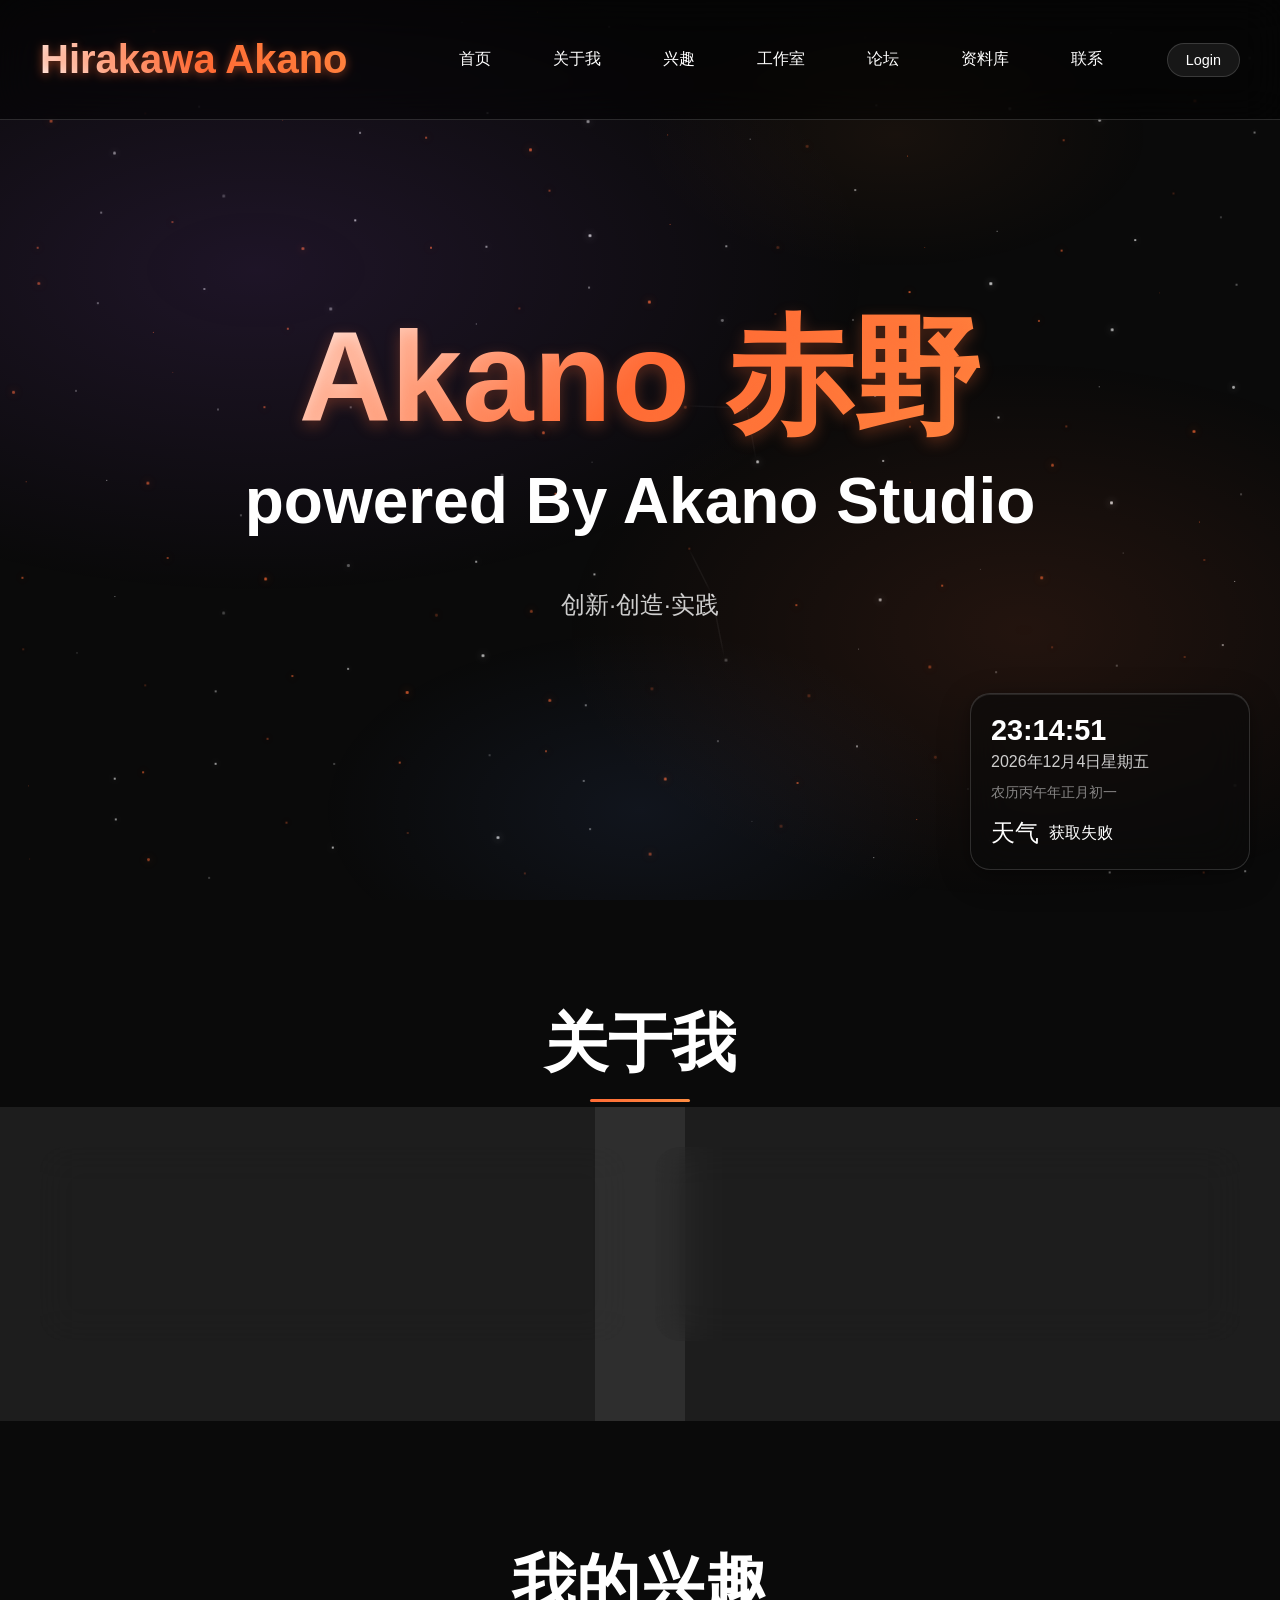
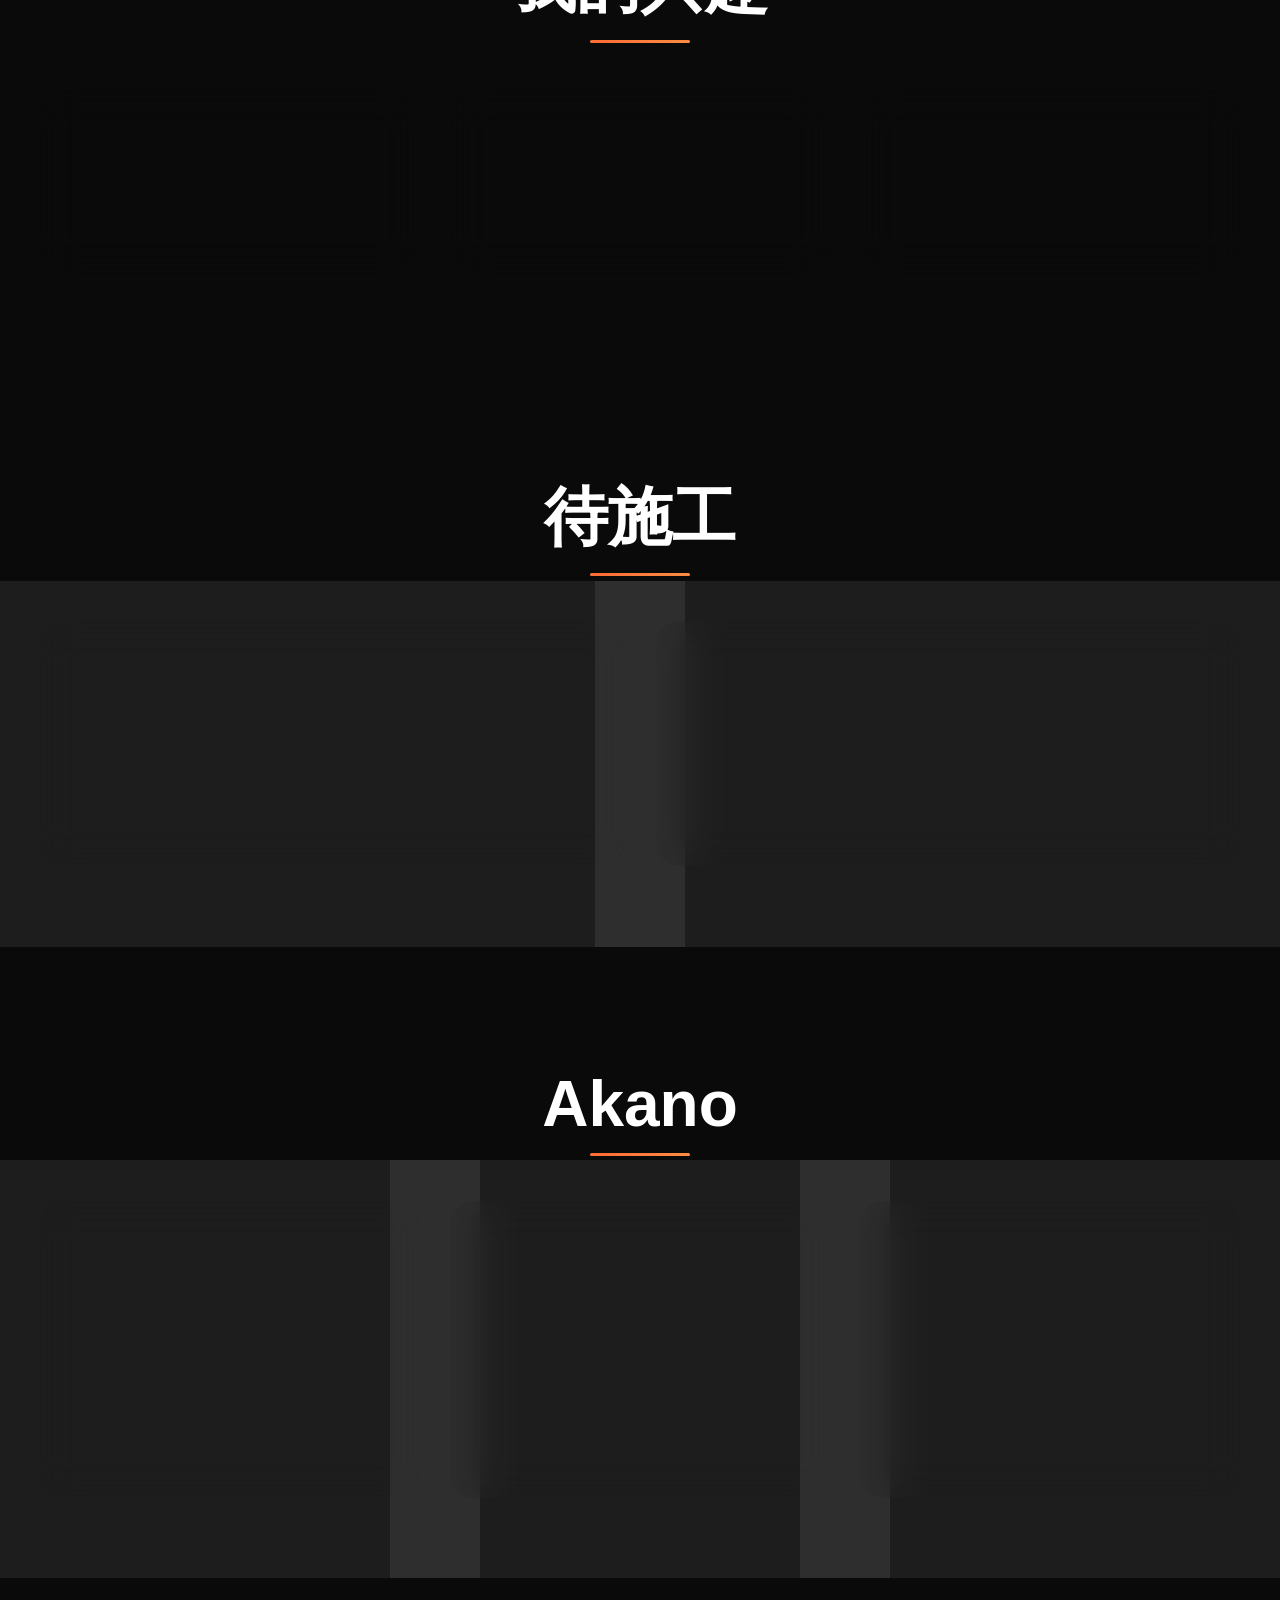
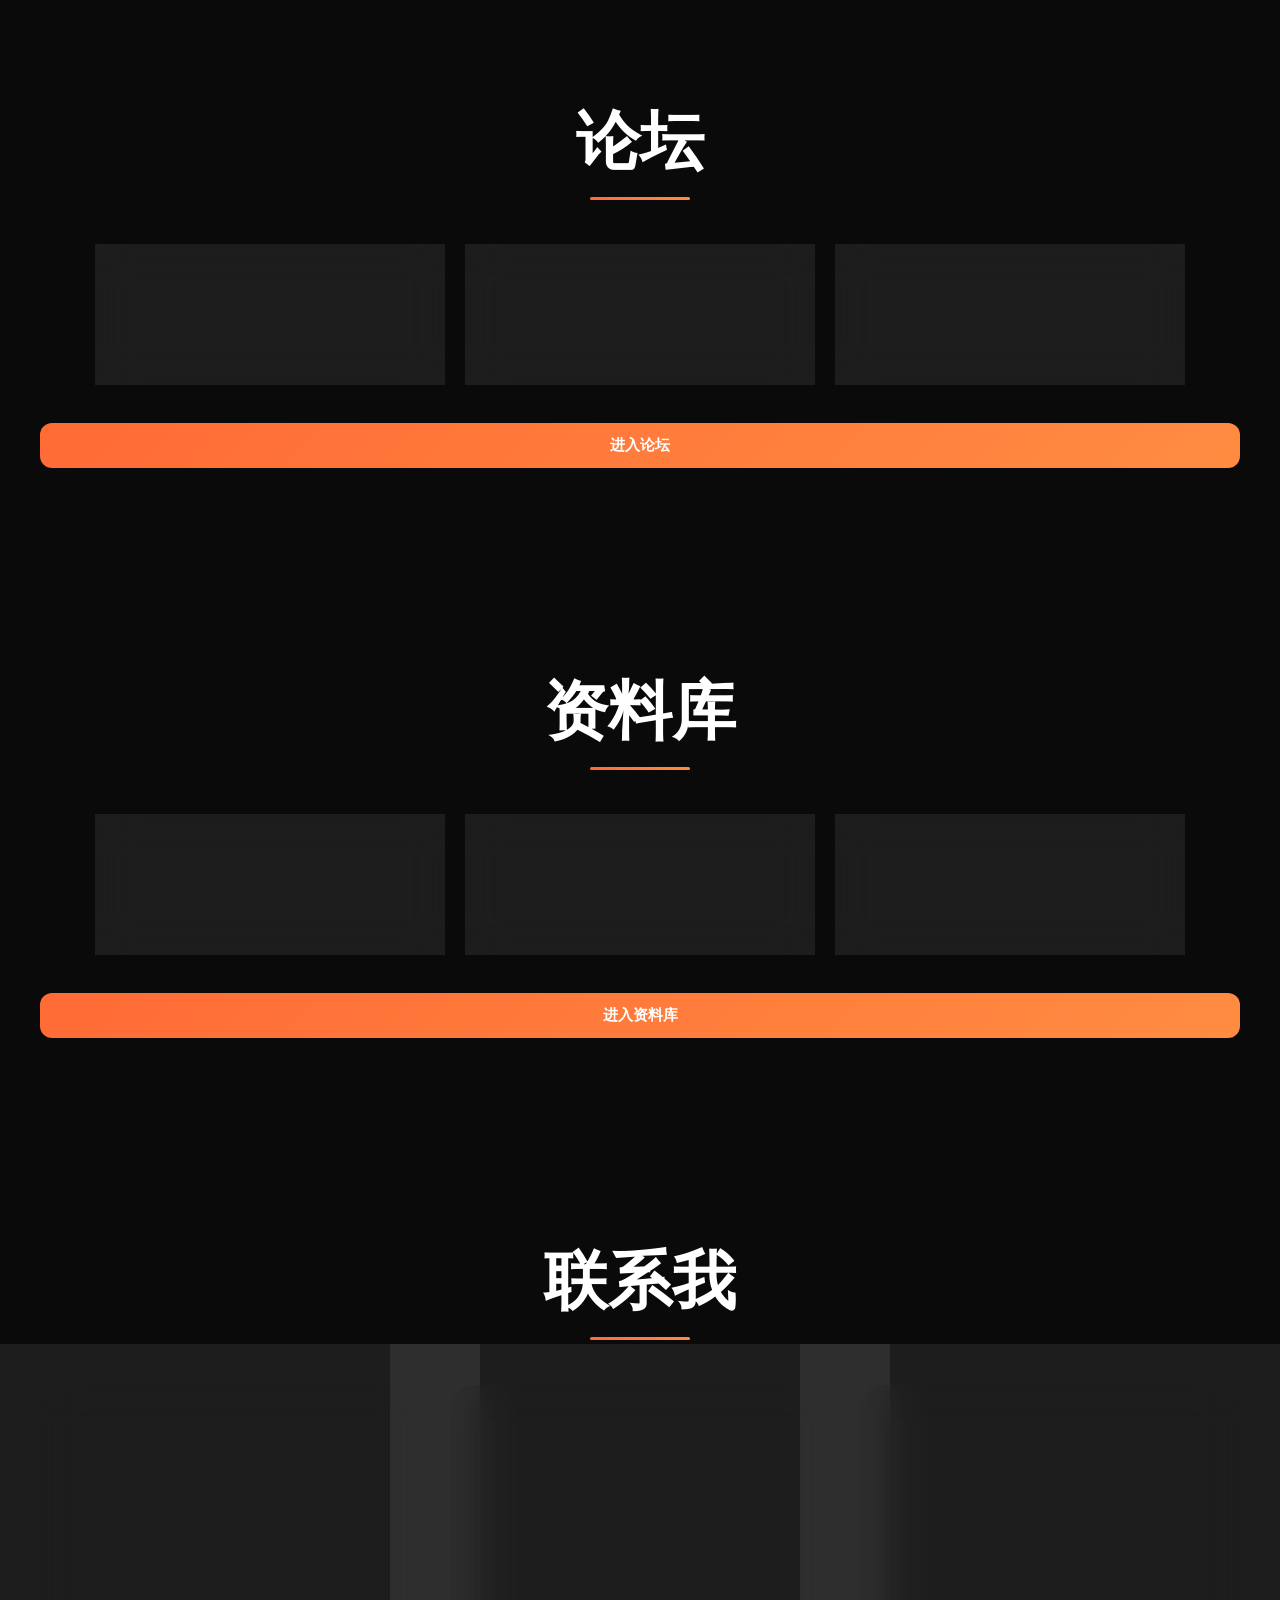
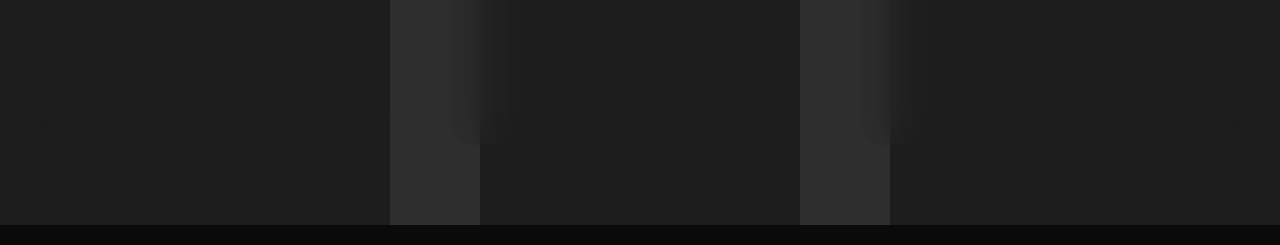
<file: index.html>
<!DOCTYPE html>
<html lang="zh-CN">
<head>
    <meta charset="UTF-8">
    <meta name="viewport" content="width=device-width, initial-scale=1.0">
    <title>Akano 赤野 | 个人主页</title>
    <link rel="stylesheet" href="style.css">
    <script src="supabase-client.js"></script>
    <script src="supabase.js"></script>
</head>
<body>
    <div class="loading" id="loading">
        <div class="loading-text">Loading Akano's World...</div>
    </div>

    <div class="starfield" id="starfield"></div>
    <div class="nebula"></div>
    <canvas class="constellation-canvas" id="constellationCanvas"></canvas>

    <nav class="navbar">
        <div class="logo">Hirakawa Akano</div>
        <div class="hamburger-menu" id="hamburgerMenu">
            <span></span><span></span><span></span>
        </div>
        <ul class="nav-links" id="navLinks">
            <li><a href="#home" class="nav-link">首页</a></li>
            <li><a href="#about" class="nav-link">关于我</a></li>
            <li><a href="#interests" class="nav-link">兴趣</a></li>
            <li><a href="#studio" class="nav-link">工作室</a></li>
            <li><a href="#forum-section" class="nav-link">论坛</a></li>
            <li><a href="#storage-section" class="nav-link">资料库</a></li>
            <li><a href="#contact" class="nav-link">联系</a></li>
        </ul>
        <a class="nav-user" id="navUserBtn" href="#">登录</a>
    </nav>

    <main>
        <section id="home" class="hero">
            <div class="hero-content">
                <h1 class="akano-main-title">Akano 赤野</h1>
                <h3 class="akano-studio-subtitle"> powered By Akano Studio</h3>
                <p class="hero-description">
                        创新·创造·实践
                </p>
            </div>
        </section>

        <section id="about" class="content-section">
            <h2 class="section-title">关于我</h2>
            <div class="cards-grid">
                <div class="glass-card">
                    <h3>自我介绍</h3>
                    <p>待施工</p>
                    <p></p>
                    <p class="jp-text"></p>
                </div>

                <div class="glass-card">
                    <h3>待施工</h3>
                    <p></p>
                    <p></p>
                    <p class="jp-text"></p>
                </div>
            </div>
        </section>

        <section id="interests" class="content-section">
            <h2 class="section-title">我的兴趣</h2>
            <div class="cards-grid">
                <div class="glass-card">
                    <h3>待施工</h3>
                    <p></p>
                    <p></p>
                    <p class="jp-text"></p>
                </div>

                <div class="glass-card music-card">
                    <h3>MUSIC</h3>
                    <p>生活氧气管</p>
                    <p></p>
                     <p></p>
                    <p class="jp-text"></p>
                </div>

                <div class="glass-card">
                    <h3></h3>
                    <p></p>
                    <p></p>
                    <p class="jp-text"></p>
                </div>
            </div>
        </section>

        <section id="xt6" class="content-section">
            <h2 class="section-title">待施工</h2>
            <div class="cards-grid">
                <div class="glass-card xt6-card">
                    <h3>待施工</h3>
                    <p>待施工</p>
                    <p>待施工</p>
                    <p class="jp-text"></p>
                </div>

                <div class="glass-card">
                    <h3></h3>
                    <p></p>
                    <p></p>
                    <p class="jp-text"></p>
                </div>
            </div>
        </section>

        <section id="studio" class="content-section">
            <h2 class="section-title">Akano</h2>
            <div class="cards-grid">
                <div class="glass-card studio-card">
                    <h3>待施工</h3>
                    <p>待施工</p>
                    <p></p>
                    <p></p>
                    <p></p>
                    <p></p>
                </div>

                <div class="glass-card">
                    <h3>待施工</h3>
                    <p></p>
                    <p></p>
                    <p></p>
                </div>

                <div class="glass-card">
                    <h3>待施工</h3>
                    <p>待施工</p>
                    <p>待施工</p>
                    <p>待施工</p>
                </div>
            </div>
        </section>

        <section id="forum-section" class="content-section">
            <h2 class="section-title">论坛</h2>
            <div style="perspective:800px;display:flex;justify-content:center;gap:20px;flex-wrap:wrap;padding:0 20px">
                <div class="flip-box" id="flip0" style="flex:1;min-width:200px;max-width:350px;height:140px;position:relative;transform-style:preserve-3d"><div class="flip-front" style="position:absolute;width:100%;height:100%;border-radius:16px;backdrop-filter:blur(20px);background:var(--glass-bg);border:1px solid var(--glass-border);display:flex;align-items:center;justify-content:center;color:var(--white);font-size:1rem;backface-visibility:hidden;cursor:pointer;text-align:center;padding:16px">Loading...</div></div>
                <div class="flip-box" id="flip1" style="flex:1;min-width:200px;max-width:350px;height:140px;position:relative;transform-style:preserve-3d"><div class="flip-front" style="position:absolute;width:100%;height:100%;border-radius:16px;backdrop-filter:blur(20px);background:var(--glass-bg);border:1px solid var(--glass-border);display:flex;align-items:center;justify-content:center;color:var(--white);font-size:1rem;backface-visibility:hidden;cursor:pointer;text-align:center;padding:16px">Loading...</div></div>
                <div class="flip-box" id="flip2" style="flex:1;min-width:200px;max-width:350px;height:140px;position:relative;transform-style:preserve-3d"><div class="flip-front" style="position:absolute;width:100%;height:100%;border-radius:16px;backdrop-filter:blur(20px);background:var(--glass-bg);border:1px solid var(--glass-border);display:flex;align-items:center;justify-content:center;color:var(--white);font-size:1rem;backface-visibility:hidden;cursor:pointer;text-align:center;padding:16px">Loading...</div></div>
            </div>
            <div style="text-align:center;margin-top:30px"><a href="forum.html" class="login-btn" style="display:inline-block;text-decoration:none;padding:12px 32px">进入论坛</a></div>
        </section>

        <section id="storage-section" class="content-section">
            <h2 class="section-title">资料库</h2>
            <div style="perspective:800px;display:flex;justify-content:center;gap:20px;flex-wrap:wrap;padding:0 20px">
                <div class="flip-box" id="sflip0" style="flex:1;min-width:200px;max-width:350px;height:140px;position:relative;transform-style:preserve-3d"><div class="flip-front" style="position:absolute;width:100%;height:100%;border-radius:16px;backdrop-filter:blur(20px);background:var(--glass-bg);border:1px solid var(--glass-border);display:flex;align-items:center;justify-content:center;color:var(--white);font-size:1rem;backface-visibility:hidden;cursor:pointer;text-align:center;padding:16px">Loading...</div></div>
                <div class="flip-box" id="sflip1" style="flex:1;min-width:200px;max-width:350px;height:140px;position:relative;transform-style:preserve-3d"><div class="flip-front" style="position:absolute;width:100%;height:100%;border-radius:16px;backdrop-filter:blur(20px);background:var(--glass-bg);border:1px solid var(--glass-border);display:flex;align-items:center;justify-content:center;color:var(--white);font-size:1rem;backface-visibility:hidden;cursor:pointer;text-align:center;padding:16px">Loading...</div></div>
                <div class="flip-box" id="sflip2" style="flex:1;min-width:200px;max-width:350px;height:140px;position:relative;transform-style:preserve-3d"><div class="flip-front" style="position:absolute;width:100%;height:100%;border-radius:16px;backdrop-filter:blur(20px);background:var(--glass-bg);border:1px solid var(--glass-border);display:flex;align-items:center;justify-content:center;color:var(--white);font-size:1rem;backface-visibility:hidden;cursor:pointer;text-align:center;padding:16px">Loading...</div></div>
            </div>
            <div style="text-align:center;margin-top:30px"><a href="storage.html" class="login-btn" style="display:inline-block;text-decoration:none;padding:12px 32px">进入资料库</a></div>
        </section>

        <section id="contact" class="content-section">
            <h2 class="section-title">联系我</h2>
            <div class="cards-grid">
                <div class="glass-card">
                    <h3>社交媒体</h3>
                    <p>您可以通过以下社交媒体平台联系我：</p>
                    <p>
                        <a href="https://weibo.com/" target="_blank" class="link">微博</a> |
                        <a href="https://twitter.com/" target="_blank" class="link">Twitter</a> |
                        <a href="https://www.instagram.com/" target="_blank" class="link">Instagram</a>
                    </p>
                    <p class="jp-text">以下のソーシャルメディアプラットフォームから連絡できます：</p>
                </div>

                <div class="glass-card">
                    <h3>QQ 联系</h3>
                    <p>我的 QQ 号是：<strong class="highlight">2467153843</strong></p>
                    <p>欢迎来聊天交流各种话题！</p>
                    <p class="jp-text">私の QQ 番号は：<strong class="highlight">2467153843</strong></p>
                </div>

                <div class="glass-card">
                    <h3>电子邮件</h3>
                    <p>您也可以通过电子邮件联系我：</p>
                    <p><a href="mailto:hirakawa_akano@qq.com" class="link">2467153843@qq.com</a></p>
                    <p class="jp-text">メールでも連絡できます：</p>
                </div>
            </div>
        </section>
    </main>

    <div class="time-weather-widget" id="timeWeatherWidget">
        <div class="time-display" id="timeDisplay">00:00:00</div>
        <div class="date-display" id="dateDisplay">2024 年 1 月 1 日</div>
        <div class="lunar-date" id="lunarDate">农历癸卯年腊月初一</div>
        <div class="weather-display">
            <div class="weather-icon" id="weatherIcon">天气</div>
            <div class="weather-info" id="weatherInfo">加载中...</div>
        </div>
    </div>

    <div class="login-overlay" id="loginModal" style="display:none">
        <div class="login-card">
            <div class="auth-tabs">
                <button class="auth-tab active" data-tab="login">登录</button>
                <button class="auth-tab" data-tab="register">注册</button>
            </div>
            <div class="auth-panel active" id="loginPanel">
                <h2>登录</h2>
                <div class="login-field"><span class="field-icon">邮箱</span><input type="email" id="loginEmail" placeholder="邮箱" /></div>
                <div class="login-field"><span class="field-icon">密码</span><input type="password" id="loginPass" placeholder="密码" /></div>
                <button class="login-btn" id="loginBtn" onclick="doSiteLogin()">登录</button>
                <p class="login-error" id="loginError"></p>
            </div>
            <div class="auth-panel" id="registerPanel">
                <h2>注册</h2>
                <div class="login-field"><span class="field-icon">用户名</span><input type="text" id="regUser" placeholder="用户名" /></div>
                <div class="login-field"><span class="field-icon">邮箱</span><input type="email" id="regEmail" placeholder="邮箱" /></div>
                <div class="login-field"><span class="field-icon">密码</span><input type="password" id="regPass" placeholder="密码（至少6位）" /></div>
                <div class="login-field"><span class="field-icon">确认</span><input type="password" id="regConfirm" placeholder="确认密码" /></div>
                <button class="login-btn" id="registerBtn" onclick="doSiteRegister()">注册</button>
                <p class="login-error" id="regError"></p>
                <p class="login-success" id="regSuccess"></p>
            </div>
        </div>
    </div>

    <script src="script.js"></script>
    <script>
    function escapeHtml(s){return (s||'').replace(/&/g,'&amp;').replace(/</g,'&lt;').replace(/>/g,'&gt;').replace(/"/g,'&quot;');}
    // ===== Flip cards =====
    function flipLoop(items, boxes, linkUrl){
        if(items.length===0){boxes.forEach(function(b){b.querySelector('.flip-front').textContent='No data'});return}
        var idxs=boxes.map(function(_,i){return i%items.length});
        function cycle(i){
            var box=boxes[i], front=box.querySelector('.flip-front');
            var item=items[idxs[i]], title=item.title||item.filename||'';
            var prof=item.profiles||{};
            var author=prof.nickname||prof.username||'';
            if(author.indexOf('@')>0)author=author.split('@')[0];
            var sub=author?(author+(prof.member_id?'  ID '+prof.member_id:'')):(item.file_type||'');
            front.innerHTML='<div><div style="font-size:1.1rem;margin-bottom:4px">'+escapeHtml(title)+'</div><div style="font-size:0.78rem;color:var(--white-tertiary)">'+escapeHtml(sub)+'</div></div>';
            front.style.transition='none';front.style.transform='rotateX(0deg)';front.style.opacity='1';
            box.onclick=function(){location.href=linkUrl};
            setTimeout(function(){
                front.style.transition='transform 1s ease-in, opacity 0.5s';
                front.style.transform='rotateX(90deg)';front.style.opacity='0';
                setTimeout(function(){
                    idxs[i]=(idxs[i]+1)%items.length;
                    var nitem=items[idxs[i]],ntitle=nitem.title||nitem.filename||'';
                    var nprof=nitem.profiles||{};
                    var nauthor=nprof.nickname||nprof.username||'';
                    if(nauthor.indexOf('@')>0)nauthor=nauthor.split('@')[0];
                    var nsub=nauthor?(nauthor+(nprof.member_id?'  ID '+nprof.member_id:'')):(nitem.file_type||'');
                    front.style.transition='none';front.style.transform='rotateX(-90deg)';
                    front.innerHTML='<div><div style="font-size:1.1rem;margin-bottom:4px">'+escapeHtml(ntitle)+'</div><div style="font-size:0.78rem;color:var(--white-tertiary)">'+escapeHtml(nsub)+'</div></div>';
                    front.style.opacity='1';
                    setTimeout(function(){
                        front.style.transition='transform 1s ease-out, opacity 0.5s';
                        front.style.transform='rotateX(0deg)';
                        setTimeout(function(){cycle(i)},1100);
                    },60);
                },1100);
            },6000);
        }
        boxes.forEach(function(_,i){setTimeout(function(){cycle(i)},i*1600)});
    }
    supabase.from('forum_posts').select('*, profiles(nickname, username, member_id)').eq('is_public',true).order('created_at',{ascending:false}).limit(20).then(function(r){
        flipLoop(r.data||[], [document.getElementById('flip0'),document.getElementById('flip1'),document.getElementById('flip2')], 'forum.html');
    });
    supabase.from('private_files').select('*').eq('is_public',true).order('created_at',{ascending:false}).limit(20).then(function(r){
        flipLoop((r.data||[]).map(function(x){return {title:x.filename,file_type:x.file_type,id:x.id}}), [document.getElementById('sflip0'),document.getElementById('sflip1'),document.getElementById('sflip2')], 'storage.html');
    });

    // ===== Tab Switch =====
    document.querySelectorAll('.auth-tab').forEach(function(t){
        t.addEventListener('click',function(){
            document.querySelectorAll('.auth-tab').forEach(function(x){x.classList.remove('active')});
            document.querySelectorAll('.auth-panel').forEach(function(x){x.classList.remove('active')});
            t.classList.add('active');
            if(t.dataset.tab==='login')document.getElementById('loginPanel').classList.add('active');
            else document.getElementById('registerPanel').classList.add('active');
            document.getElementById('loginError').textContent='';
            document.getElementById('regError').textContent='';
            document.getElementById('regSuccess').textContent='';
        });
    });

    // ===== Show/Hide Login Modal =====
    window.showLoginModal = function(){document.getElementById('loginModal').style.display='flex';};
    document.getElementById('loginModal').addEventListener('click',function(e){if(e.target===this)this.style.display='none'});

    // ===== Login =====
    function doSiteLogin(){
        document.getElementById('loginError').textContent='';
        var e=document.getElementById('loginEmail').value.trim();
        var p=document.getElementById('loginPass').value;
        if(!e){document.getElementById('loginError').textContent='enter email';return;}
        if(!p){document.getElementById('loginError').textContent='enter password';return;}
        signInEmail(e,p).then(function(r){
            if(r.ok){document.getElementById('loginModal').style.display='none';
                document.getElementById('loginEmail').value='';document.getElementById('loginPass').value='';}
            else document.getElementById('loginError').textContent=r.error;
        });
    }
    document.getElementById('loginPass').addEventListener('keydown',function(e){if(e.key==='Enter')doSiteLogin();});

    // ===== Register =====
    function doSiteRegister(){
        var u=document.getElementById('regUser').value.trim();
        var e=document.getElementById('regEmail').value.trim();
        var p=document.getElementById('regPass').value;
        var c=document.getElementById('regConfirm').value;
        var re=document.getElementById('regError');re.textContent='';
        if(!u){re.textContent='enter username';return;}
        if(!e){re.textContent='enter email';return;}
        if(p.length<6){re.textContent='password min 6 chars';return;}
        if(p!==c){re.textContent='passwords dont match';return;}
        signUpEmail(e,p,u).then(function(r){
            if(r.ok){document.getElementById('regSuccess').textContent='注册成功';
                setTimeout(function(){
                    document.querySelector('.auth-tab[data-tab="login"]').click();
                    document.getElementById('loginEmail').value=e;
                    document.getElementById('regSuccess').textContent='';
                },2000);}
            else re.textContent=r.error;
        });
    }
    </script>
</body>
</html>
</file>
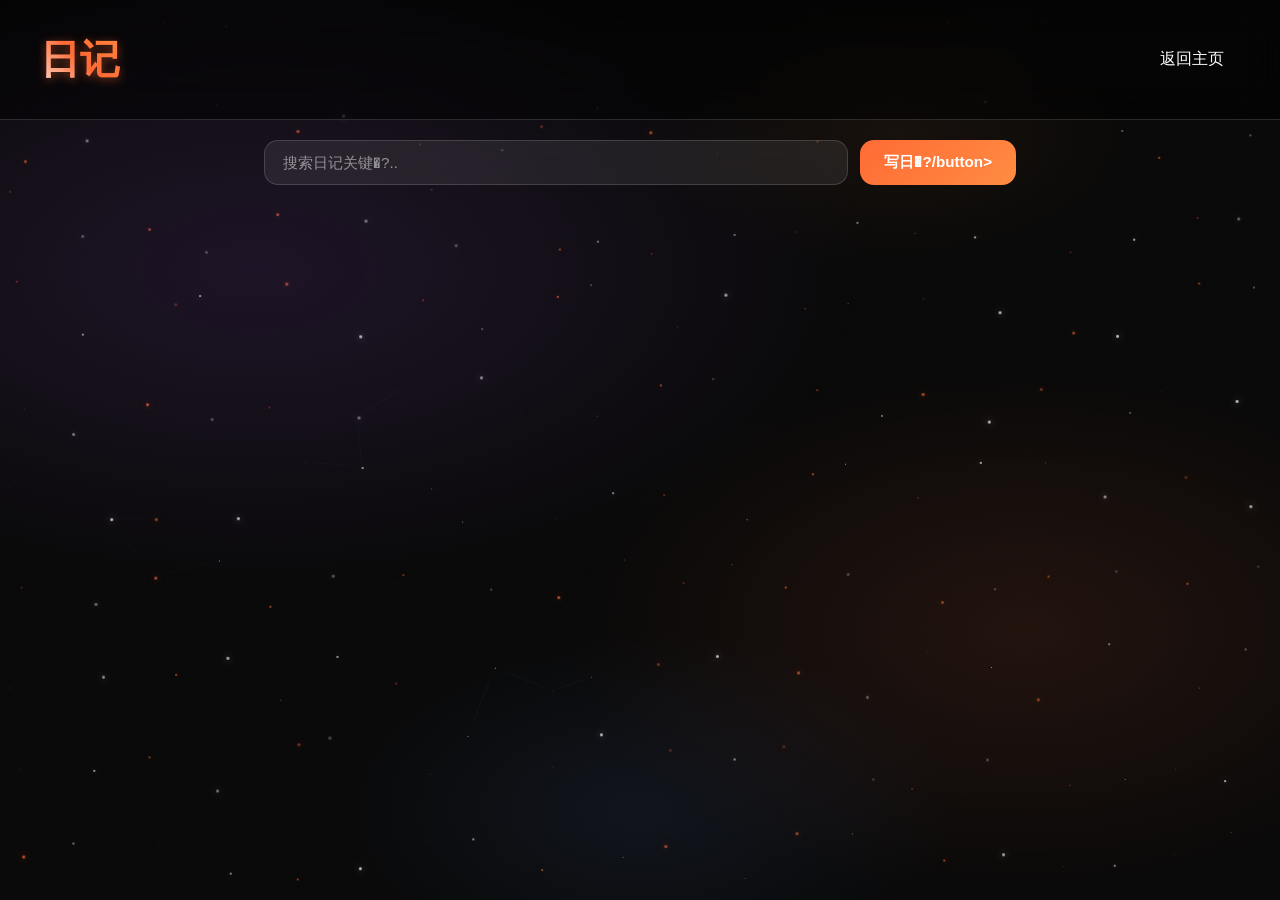
<file: diary/index.html>
<!DOCTYPE html>
<html lang="zh-CN">
<head>
    <meta charset="UTF-8">
    <meta name="viewport" content="width=device-width, initial-scale=1.0">
    <title>日记 | Akano 赤野</title>
    <link rel="stylesheet" href="../style.css">
    <style>
        .diary-wrap {
            max-width: 800px; margin: 0 auto; padding: 140px 24px 40px;
        }
        .diary-toolbar {
            display: flex; gap: 12px; margin-bottom: 24px; flex-wrap: wrap;
        }
        .diary-toolbar input {
            flex: 1; min-width: 180px; padding: 12px 18px; border-radius: 14px;
            border: 1px solid var(--glass-border); background: var(--glass-bg);
            color: var(--white); font-size: 0.95rem; outline: none;
            backdrop-filter: blur(20px); -webkit-backdrop-filter: blur(20px);
            transition: border-color 0.3s;
        }
        .diary-toolbar input:focus { border-color: var(--orange-primary); }
        .diary-toolbar input::placeholder { color: var(--white-tertiary); }
        .diary-btn {
            padding: 12px 24px; border-radius: 14px; border: 1px solid var(--glass-border);
            background: var(--glass-bg); color: var(--white); font-size: 0.95rem;
            cursor: pointer; transition: all 0.3s; white-space: nowrap;
            backdrop-filter: blur(20px); -webkit-backdrop-filter: blur(20px);
        }
        .diary-btn:hover { border-color: var(--orange-primary); background: rgba(255,107,53,0.1); }
        .diary-btn.primary {
            background: linear-gradient(135deg, var(--orange-primary), var(--orange-secondary));
            border: none; font-weight: 600;
        }
        .diary-btn.primary:hover { opacity: 0.85; }
        .diary-list { display: flex; flex-direction: column; gap: 10px; min-height: 300px; }
        .diary-card {
            display: flex; align-items: center; gap: 18px; padding: 18px 24px;
            border-radius: 16px; backdrop-filter: blur(20px); -webkit-backdrop-filter: blur(20px);
            background: var(--glass-bg); border: 1px solid var(--glass-border);
            cursor: pointer; transition: all 0.3s; position: relative;
        }
        .diary-card:hover { border-color: var(--orange-primary); transform: translateX(4px); }
        .diary-date-box { display: flex; flex-direction: column; align-items: center;
            flex-shrink: 0; width: 52px; line-height: 1; }
        .diary-date-box .month { font-size: 1.8rem; font-weight: 800; color: var(--orange-primary); }
        .diary-date-box .day   { font-size: 1.2rem; font-weight: 500; color: var(--white); }
        .diary-card-title { flex: 1; font-size: 1rem; color: var(--white-secondary);
            overflow: hidden; text-overflow: ellipsis; white-space: nowrap; }
        .diary-card-meta { font-size: 0.75rem; color: var(--white-tertiary); flex-shrink: 0; }
        .diary-card-delete {
            display: none; position: absolute; right: 12px; top: 50%; transform: translateY(-50%);
            background: rgba(200,50,50,0.2); border: 1px solid rgba(200,50,50,0.3); color:#f66;
            padding: 4px 12px; border-radius: 8px; font-size: 0.8rem; cursor: pointer;
        }
        .diary-card:hover .diary-card-delete { display: block; }
        .diary-card-delete:hover { background: rgba(200,50,50,0.4); }

        .diary-modal {
            display: none; position: fixed; top: 0; left: 0; width: 100%; height: 100%;
            z-index: 20001; background: rgba(0,0,0,0.75); align-items: center; justify-content: center;
            backdrop-filter: blur(10px); -webkit-backdrop-filter: blur(10px);
        }
        .diary-modal.open { display: flex; }
        .diary-editor {
            background: rgba(20,20,20,0.92); border: 1px solid var(--glass-border); border-radius: 20px;
            padding: 36px; max-width: 700px; width: 90%; max-height: 85vh; overflow-y: auto;
            backdrop-filter: blur(30px); -webkit-backdrop-filter: blur(30px);
        }
        .diary-editor h2 { font-size: 1.3rem; margin-bottom: 20px; }
        .diary-editor label { display: block; font-size: 0.85rem; color: var(--white-tertiary);
            margin-bottom: 6px; margin-top: 16px; }
        .diary-editor input, .diary-editor textarea {
            width: 100%; padding: 12px 16px; border-radius: 12px;
            border: 1px solid var(--glass-border); background: var(--glass-bg);
            color: var(--white); font-size: 0.95rem; outline: none; resize: vertical;
            transition: border-color 0.3s;
        }
        .diary-editor input:focus, .diary-editor textarea:focus { border-color: var(--orange-primary); }
        .diary-editor textarea { min-height: 200px; font-family: inherit; }
        .diary-editor .auto-info { font-size: 0.8rem; color: var(--white-tertiary); margin: 8px 0; }
        .diary-editor .btn-row { display: flex; gap: 12px; margin-top: 20px; justify-content: flex-end; }
        .diary-pager { display: flex; justify-content: center; align-items: center; gap: 16px;
            margin-top: 32px; padding-bottom: 40px; }
        .diary-pager span { color: var(--white-secondary); font-size: 0.9rem; }

        .login-overlay {
            position: fixed; top: 0; left: 0; width: 100%; height: 100%;
            z-index: 30000; display: flex; align-items: center; justify-content: center;
            background: rgba(0,0,0,0.75); backdrop-filter: blur(10px);
        }
        .login-overlay.hidden { display: none; }
        .login-card {
            background: rgba(20,20,20,0.85); border: 1px solid var(--glass-border);
            border-radius: 24px; padding: 44px; text-align: center; min-width: 340px;
            backdrop-filter: blur(30px);
        }
        .login-card h2 { font-size: 1.5rem; margin-bottom: 22px; }
        .login-card input {
            width: 100%; padding: 12px 16px; border-radius: 12px; margin-bottom: 12px;
            border: 1px solid var(--glass-border); background: var(--glass-bg);
            color: var(--white); font-size: 0.95rem; outline: none;
        }
        .login-card input:focus { border-color: var(--orange-primary); }
        .login-card .login-btn {
            width: 100%; padding: 14px; border-radius: 14px; border: none; margin-top: 8px;
            background: linear-gradient(135deg, var(--orange-primary), var(--orange-secondary));
            color: #fff; font-size: 1rem; font-weight: 600; cursor: pointer;
        }
        .login-card .login-error { color: #f66; font-size: 0.8rem; margin-top: 8px; min-height: 20px; }

        .empty-hint { text-align: center; color: var(--white-tertiary); padding: 80px 20px; font-size: 0.95rem; }
        .highlight-match { color: var(--orange-primary); font-weight: 600; }
        @media (max-width: 768px) {
            .diary-wrap { padding: 120px 16px 30px; }
            .diary-card { padding: 14px 16px; }
            .diary-date-box .month { font-size: 1.4rem; }
            .diary-date-box .day { font-size: 1rem; }
        }
    </style>
</head>
<body>
    <div class="loading" id="loading"><div class="loading-text">翻开日记�?..</div></div>
    <div class="starfield" id="starfield"></div>
    <div class="nebula"></div>
    <canvas class="constellation-canvas" id="constellationCanvas"></canvas>
    <nav class="navbar">
        <div class="logo">日记</div>
        <ul class="nav-links" style="display:flex">
            <li><a href="../index.html" class="nav-link">返回主页</a></li>
        </ul>
    </nav>
    <div class="diary-wrap" id="diaryWrap">
        <div class="diary-toolbar">
            <input type="text" id="searchInput" placeholder="搜索日记关键�?.." />
            <button class="diary-btn primary" id="addBtn">写日�?/button>
        </div>
        <div class="diary-list" id="diaryList"></div>
        <div class="diary-pager" id="diaryPager"></div>
    </div>

    <div class="diary-modal" id="diaryModal">
        <div class="diary-editor">
            <h2 id="editorTitle">写日�?/h2>
            <label>标题</label>
            <input type="text" id="editTitle" placeholder="日记标题" maxlength="60" />
            <div class="auto-info" id="autoInfo"></div>
            <label>内容</label>
            <textarea id="editContent" placeholder="今天发生了什�?.."></textarea>
            <div class="btn-row">
                <button class="diary-btn" id="cancelEdit">取消</button>
                <button class="diary-btn primary" id="saveEdit">保存</button>
            </div>
        </div>
    </div>

    <script src="../supabase-client.js"></script>
    <script src="../supabase.js"></script>
    <script src="../script.js"></script>
    <script>
    if (!isLogged()) {
        window.location.href = '../index.html';
    }

    var DIARY_KEY = 'akano_diaries';

    var searchInput = document.getElementById('searchInput');
    var diaryList = document.getElementById('diaryList');
    var diaryPager = document.getElementById('diaryPager');
    var diaryModal = document.getElementById('diaryModal');
    var editTitle = document.getElementById('editTitle');
    var editContent = document.getElementById('editContent');
    var autoInfo = document.getElementById('autoInfo');
    var addBtn = document.getElementById('addBtn');
    var cancelEdit = document.getElementById('cancelEdit');
    var saveEdit = document.getElementById('saveEdit');
    var editorTitle = document.getElementById('editorTitle');

    function loadDiaries() {
        var raw = localStorage.getItem(DIARY_KEY);
        allDiaries = raw ? JSON.parse(raw) : [];
        allDiaries.sort(function (a, b) { return b.ts - a.ts; });
    }

    function saveDiaries() {
        localStorage.setItem(DIARY_KEY, JSON.stringify(allDiaries));
    }

    function getWeatherText(callback) {
        var host = 'https://nf5vxp5t6b.re.qweatherapi.com';
        var key = 'a4e3f58fac344d79b967f350a89365aa';
        var url = host + '/v7/weather/now?location=113.26,23.13&key=' + key;
        fetch(url).then(function (r) { return r.json(); }).then(function (d) {
            if (d.code === '200') callback(d.now.text + ' ' + d.now.temp + 'C');
            else callback('未知天气');
        }).catch(function () { callback('未知天气'); });
    }

    function formatDate(ts) {
        var d = new Date(ts);
        return d.toLocaleString('zh-CN', { month: '2-digit', day: '2-digit',
            hour: '2-digit', minute: '2-digit' });
    }

    function render() {
        var keyword = searchInput.value.trim().toLowerCase();
        var filtered = allDiaries.filter(function (d) {
            return !keyword || d.title.toLowerCase().indexOf(keyword) >= 0 ||
                d.content.toLowerCase().indexOf(keyword) >= 0;
        });
        var total = Math.ceil(filtered.length / PAGE_SIZE) || 1;
        if (currentPage > total) currentPage = total;
        var start = (currentPage - 1) * PAGE_SIZE;
        var pageItems = filtered.slice(start, start + PAGE_SIZE);
        diaryList.innerHTML = '';
        if (pageItems.length === 0) {
            diaryList.innerHTML = '<div class="empty-hint">还没有日记，点击"写日�?开始记�?/div>';
        }
        pageItems.forEach(function (d) {
            var card = document.createElement('div');
            card.className = 'diary-card';
            var date = new Date(d.ts);
            var month = date.getMonth() + 1;
            var day = date.getDate();
            card.innerHTML =
                '<div class="diary-date-box"><span class="month">' + month + '</span><span class="day">' + day + '</span></div>' +
                '<span class="diary-card-title">' + d.title + '</span>' +
                '<span class="diary-card-meta">' + (d.time || '') + '</span>' +
                '<button class="diary-card-delete">删除</button>';
            card.querySelector('.diary-card-delete').addEventListener('click', function (e) {
                e.stopPropagation();
                if (confirm('确认删除这篇日记�?)) {
                    allDiaries = allDiaries.filter(function (x) { return x.id !== d.id; });
                    saveDiaries();
                    loadDiaries();
                    render();
                }
            });
            card.addEventListener('click', function (e) {
                if (e.target.className === 'diary-card-delete') return;
                openEditor(d);
            });
            diaryList.appendChild(card);
        });
        var html = '';
        html += '<button class="diary-btn" ' + (currentPage <= 1 ? 'disabled' : '') + ' id="prevPage">上一�?/button>';
        html += '<span>' + currentPage + ' / ' + total + '</span>';
        html += '<button class="diary-btn" ' + (currentPage >= total ? 'disabled' : '') + ' id="nextPage">下一�?/button>';
        diaryPager.innerHTML = html;
        var prevBtn = document.getElementById('prevPage');
        var nextBtn = document.getElementById('nextPage');
        if (prevBtn) prevBtn.addEventListener('click', function () { if (currentPage > 1) { currentPage--; render(); window.scrollTo(0, 0); } });
        if (nextBtn) nextBtn.addEventListener('click', function () { if (currentPage < total) { currentPage++; render(); window.scrollTo(0, 0); } });
    }

    function openEditor(diary) {
        editingId = diary ? diary.id : null;
        editorTitle.textContent = diary ? '编辑日记' : '写日�?;
        editTitle.value = diary ? diary.title : '';
        editContent.value = diary ? diary.content : '';
        var now = new Date();
        var timeStr = now.toLocaleString('zh-CN', { month: '2-digit', day: '2-digit',
            hour: '2-digit', minute: '2-digit' });
        if (diary) {
            autoInfo.textContent = '创建�?' + formatDate(diary.ts) + ' | ' + (diary.weather || '');
        } else {
            autoInfo.textContent = '时间: ' + timeStr + ' | 天气: 获取�?..';
            getWeatherText(function (w) { autoInfo.textContent = '时间: ' + timeStr + ' | 天气: ' + w; });
        }
        diaryModal.classList.add('open');
        editTitle.focus();
    }

    function closeEditor() {
        diaryModal.classList.remove('open');
        editingId = null;
        editTitle.value = '';
        editContent.value = '';
    }

    saveEdit.addEventListener('click', function () {
        var title = editTitle.value.trim();
        var content = editContent.value.trim();
        if (!title) { alert('请输入标�?); return; }
        if (!content) { alert('请输入内�?); return; }
        var weatherText = '';
        var match = autoInfo.textContent.match(/天气:\s*(.+)/);
        if (match) weatherText = match[1];
        var now = new Date();
        var timeStr = now.toLocaleString('zh-CN', { month: '2-digit', day: '2-digit',
            hour: '2-digit', minute: '2-digit' });
        if (editingId) {
            for (var i = 0; i < allDiaries.length; i++) {
                if (allDiaries[i].id === editingId) {
                    allDiaries[i].title = title;
                    allDiaries[i].content = content;
                    allDiaries[i].weather = weatherText;
                    break;
                }
            }
        } else {
            allDiaries.push({
                id: Date.now().toString(36) + Math.random().toString(36).slice(2, 6),
                title: title, content: content,
                time: timeStr, weather: weatherText,
                ts: Date.now()
            });
        }
        saveDiaries();
        loadDiaries();
        currentPage = 1;
        render();
        closeEditor();
    });

    cancelEdit.addEventListener('click', closeEditor);
    diaryModal.addEventListener('click', function (e) { if (e.target === diaryModal) closeEditor(); });

    addBtn.addEventListener('click', function () { openEditor(null); });

    searchInput.addEventListener('input', function () { currentPage = 1; render(); });

    loadDiaries();
    render();

    setTimeout(function () { document.getElementById('loading').classList.add('fade-out'); }, 600);
    </script>
</body>
</html>
</file>
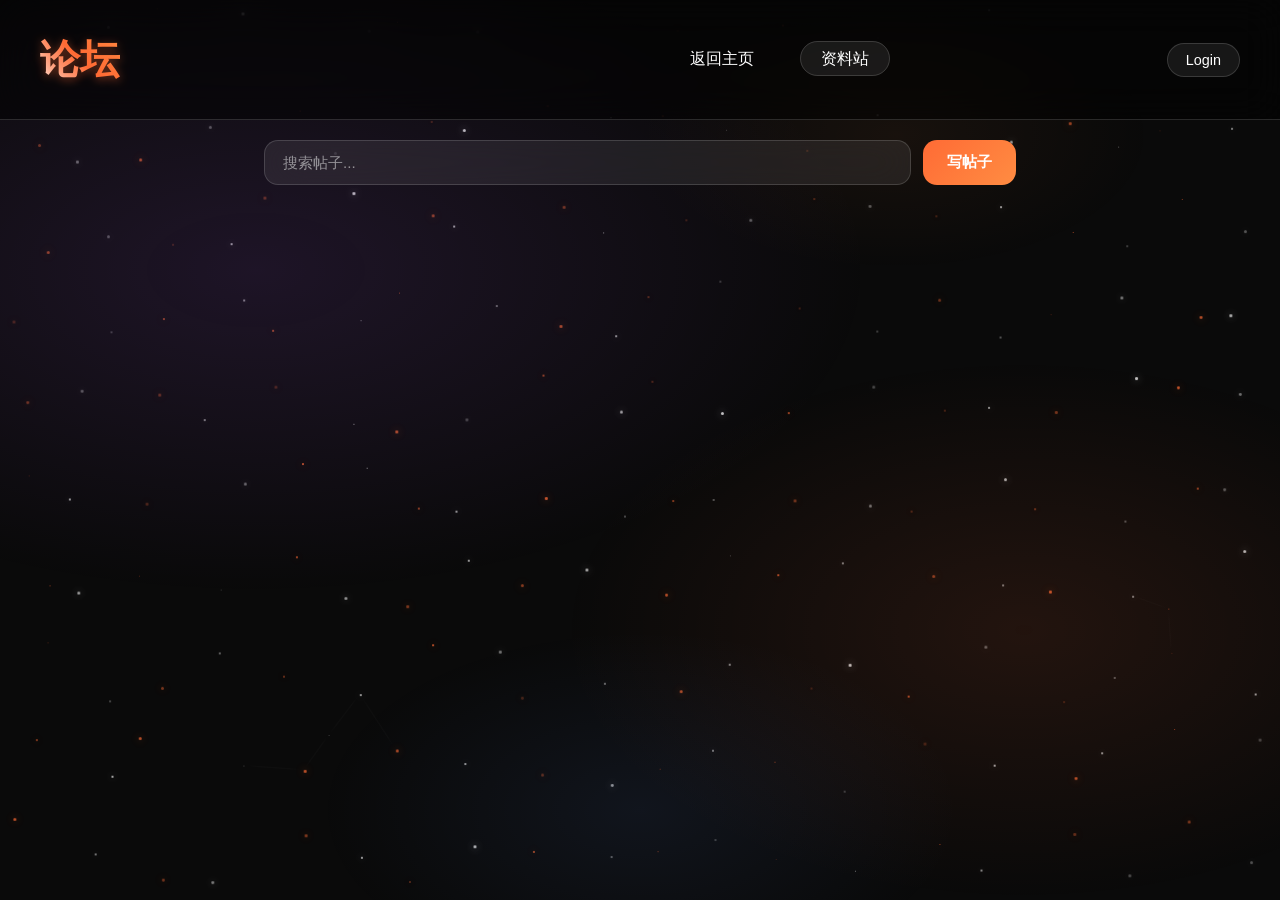
<file: forum.html>
<!DOCTYPE html>
<html lang="zh-CN">
<head>
<meta charset="UTF-8">
<meta name="viewport" content="width=device-width, initial-scale=1.0">
<title>论坛 | Akano 赤野</title>
<link rel="stylesheet" href="style.css">
    <script src="supabase-client.js"></script>
<script src="supabase.js"></script>
<style>
.forum-page { max-width: 800px; margin: 0 auto; padding: 140px 24px 60px; }
.forum-toolbar { display: flex; gap: 12px; margin-bottom: 28px; }
.forum-toolbar input { flex: 1; min-width: 180px; padding: 12px 18px; border-radius: 14px;
    border: 1px solid var(--glass-border); background: var(--glass-bg); color: var(--white);
    font-size: 0.95rem; outline: none; backdrop-filter: blur(20px); }
.forum-toolbar input:focus { border-color: var(--orange-primary); }
.forum-toolbar input::placeholder { color: var(--white-tertiary); }
.forum-btn { padding: 12px 24px; border-radius: 14px; border: 1px solid var(--glass-border);
    background: var(--glass-bg); color: var(--white); font-size: 0.95rem; cursor: pointer; transition: 0.3s; white-space: nowrap;
    backdrop-filter: blur(20px); }
.forum-btn:hover { border-color: var(--orange-primary); background: rgba(255,107,53,0.1); }
.forum-btn.primary { background: linear-gradient(135deg, var(--orange-primary), var(--orange-secondary)); border: none; font-weight: 600; }
.forum-year-header { position: sticky; top: calc(var(--header-height) + 5px); z-index: 10;
    text-align: center; margin-bottom: 28px; transition: opacity 0.5s; }
.forum-year-text { color: var(--white); font-size: 3.5rem; font-weight: 200; letter-spacing: 3px; }
.forum-list { display: flex; flex-direction: column; gap: 12px; min-height: 300px; }
.forum-post { display: flex; align-items: flex-start; gap: 20px; padding: 20px 24px; border-radius: 16px;
    backdrop-filter: blur(20px); -webkit-backdrop-filter: blur(20px);
    background: rgba(255,255,255,0.08); border: 1px solid rgba(255,255,255,0.15);
    cursor: pointer; transition: all 0.3s; color: var(--white); text-decoration: none; opacity: 1 !important; transform: none !important; }
.forum-post:hover { border-color: var(--orange-primary); transform: translateX(4px); opacity: 1 !important; }
.forum-post.expanded:hover { transform: none; }
.forum-post-date { display: flex; flex-direction: column; align-items: center; flex-shrink: 0; width: 48px; line-height: 1; }
.forum-post-date .month { font-size: 2.2rem; font-weight: 800; color: var(--orange-primary); }
.forum-post-date .day   { font-size: 1rem; color: var(--white-secondary); margin-top: 2px; }
.forum-post-body { flex: 1; min-width: 0; }
.forum-post-title { font-size: 1.1rem; font-weight: 600; color: var(--white); margin-bottom: 6px; }
.forum-post-preview { font-size: 0.9rem; color: var(--white-tertiary); overflow: hidden; text-overflow: ellipsis; white-space: nowrap; }
.forum-post.expanded .forum-post-preview { white-space: normal; }
.forum-post-full { display: none; margin-top: 12px; font-size: 0.95rem; color: var(--white-secondary); line-height: 1.8; }
.forum-post.expanded .forum-post-full { display: block; }
.forum-post-meta { font-size: 0.75rem; color: var(--white-tertiary); margin-top: 8px; display: flex; gap: 12px; align-items: center; }
.forum-post-author { font-size: 0.78rem; color: var(--white-tertiary); font-weight: 300; margin-top: 4px; }
.post-del-btn { display: none; position: absolute; right: 14px; top: 50%; transform: translateY(-50%);
    background: rgba(200,50,50,0.15); border: 1px solid rgba(200,50,50,0.3); color: #f66;
    border-radius: 8px; padding: 4px 10px; font-size: 0.8rem; cursor: pointer; z-index: 2; }
.post-del-btn:hover { background: rgba(200,50,50,0.3); }
.forum-post:hover .post-del-btn { display: block; }
.forum-author { display: flex; align-items: center; gap: 6px; font-size: 0.8rem; color: var(--white-tertiary); margin-top: 4px; }
.forum-author img { width: 20px; height: 20px; border-radius: 50%; object-fit: cover; }
.forum-pager { display: flex; justify-content: center; align-items: center; gap: 16px; margin-top: 32px; padding-bottom: 40px; }
.forum-pager span { color: var(--white-secondary); font-size: 0.9rem; }
.forum-empty { text-align: center; color: var(--white-tertiary); padding: 80px 20px; }
.modal { display: none; position: fixed; top: 0; left: 0; width: 100%; height: 100%; z-index: 20001;
    background: rgba(0,0,0,0.75); align-items: center; justify-content: center; backdrop-filter: blur(10px); }
.modal.open { display: flex; }
.editor { background: rgba(20,20,20,0.92); border: 1px solid var(--glass-border); border-radius: 20px;
    padding: 32px; max-width: 680px; width: 90%; max-height: 85vh; overflow-y: auto; backdrop-filter: blur(30px); }
.editor h2 { font-size: 1.3rem; margin-bottom: 16px; }
.editor label { display: block; font-size: 0.8rem; color: var(--white-tertiary); margin-bottom: 6px; margin-top: 14px; }
.editor input,.editor textarea { width: 100%; padding: 12px 14px; border-radius: 12px; border: 1px solid var(--glass-border);
    background: var(--glass-bg); color: var(--white); font-size: 0.9rem; outline: none; resize: vertical; font-family: inherit; }
.editor input:focus,.editor textarea:focus { border-color: var(--orange-primary); }
.editor textarea { min-height: 200px; }
.editor .auto-info { font-size: 0.75rem; color: var(--white-tertiary); margin: 8px 0; }
.editor .btn-row { display: flex; gap: 10px; margin-top: 18px; justify-content: flex-end; }
.editor .btn-row button { padding: 10px 28px; border-radius: 12px; cursor: pointer; }
.editor .cancel { border: 1px solid var(--glass-border); background: var(--glass-bg); color: var(--white); }
.editor .save { border: none; background: linear-gradient(135deg, var(--orange-primary), var(--orange-secondary));
    color: #fff; font-weight: 600; }
.toggle-row { display: flex; align-items: center; gap: 10px; margin-top: 12px; }
.toggle-row span { font-size: 0.85rem; color: var(--white-tertiary); }
.toggle-row input[type=checkbox] { width: auto; accent-color: var(--orange-primary); }
@media (max-width: 768px) {
    .forum-page { padding: 120px 16px 30px; }
    .forum-post { padding: 16px; gap: 14px; opacity: 1 !important; transform: none !important; }
    .forum-post-date .month { font-size: 1.6rem; }
    .forum-post-date .day { font-size: 0.85rem; }
    .forum-year-text { font-size: 2.5rem; }
}
</style>
</head>
<body>
<div class="login-gate" id="loginGate" style="display:none;position:fixed;top:0;left:0;width:100%;height:100%;z-index:30000;background:rgba(0,0,0,0.82);justify-content:center;align-items:center;backdrop-filter:blur(10px)">
<div style="background:rgba(20,20,20,0.9);border:1px solid rgba(255,255,255,0.13);border-radius:20px;padding:36px;min-width:320px;text-align:center;backdrop-filter:blur(30px)">
<h2 style="margin-bottom:16px;color:#fff">登录论坛</h2>
<input type="email" id="gateEmail" placeholder="邮箱" style="width:100%;padding:12px;border-radius:12px;border:1px solid rgba(255,255,255,0.13);background:rgba(255,255,255,0.06);color:#fff;margin-bottom:10px;outline:none;box-sizing:border-box" />
<input type="password" id="gatePass" placeholder="密码" style="width:100%;padding:12px;border-radius:12px;border:1px solid rgba(255,255,255,0.13);background:rgba(255,255,255,0.06);color:#fff;margin-bottom:12px;outline:none;box-sizing:border-box" />
<button id="gateLogin" style="width:100%;padding:13px;border-radius:12px;border:none;background:linear-gradient(135deg,var(--orange-primary),var(--orange-secondary));color:#fff;font-size:1rem;font-weight:600;cursor:pointer">登录</button>
<p id="gateErr" style="color:#f66;font-size:0.8rem;margin-top:8px;min-height:18px"></p>
<p style="color:rgba(255,255,255,0.4);font-size:0.8rem;margin-top:10px">没有账号？<a href="index.html" style="color:var(--orange-primary)">去主页注册</a></p>
</div></div>
<div class="loading" id="loading"><div class="loading-text">加载论坛...</div></div>
<div class="starfield" id="starfield"></div>
<div class="nebula"></div>
<canvas class="constellation-canvas" id="constellationCanvas"></canvas>
<nav class="navbar">
    <div class="logo">论坛</div>
    <div class="hamburger-menu" id="hamburgerMenu"><span></span><span></span><span></span></div>
    <ul class="nav-links" id="navLinks">
        <li><a href="index.html" class="nav-link">返回主页</a></li>
        <li><a href="storage.html" class="nav-link nav-btn">资料站</a></li>
    </ul>
    <a class="nav-user" id="navUserBtn" href="#">登录</a>
</nav>

<div class="forum-page">
    <div class="forum-toolbar">
        <input type="text" id="searchInput" placeholder="搜索帖子..." />
        <button class="forum-btn primary" id="writeBtn">写帖子</button>
    </div>
    <div class="forum-year-header" id="yearHeader"><span class="forum-year-text" id="yearText"></span></div>
    <div class="forum-list" id="postList"></div>
    <div class="forum-pager" id="pager"></div>
</div>

<div class="modal" id="writeModal">
    <div class="editor">
        <h2>写帖子</h2>
        <label>标题</label><input type="text" id="writeTitle" placeholder="帖子标题" maxlength="80" />
        <div class="auto-info" id="writeInfo"></div>
        <label>内容</label><textarea id="writeContent" placeholder="说说你的想法..."></textarea>
        <div class="toggle-row">
            <input type="checkbox" id="isPublic" checked /><span>公开发布到论坛</span>
        </div>
        <div class="btn-row">
            <button class="cancel" id="writeCancel">取消</button>
            <button class="save" id="writeSave">发布</button>
        </div>
    </div>
</div>

<script src="script.js"></script>
<script>
function escapeHtml(s){return (s||'').replace(/&/g,'&amp;').replace(/</g,'&lt;').replace(/>/g,'&gt;').replace(/"/g,'&quot;');}
var PAGE = 1, SIZE = 10, TOTAL = 0;
var w = document.getElementById('writeModal');
document.getElementById('writeBtn').addEventListener('click',function(){
    if(!isLogged()){window.location.href='index.html';return;}
    document.getElementById('writeTitle').value='';
    document.getElementById('writeContent').value='';
    var h='https://nf5vxp5t6b.re.qweatherapi.com',k='a4e3f58fac344d79b967f350a89365aa';
    fetch(h+'/v7/weather/now?location=113.26,23.13&key='+k).then(function(r){return r.json();})
        .then(function(d){var t=d.code==='200'?d.now.text+' '+d.now.temp+'C':'未知';
            var n=new Date();document.getElementById('writeInfo').textContent=n.toLocaleString('zh-CN',{month:'2-digit',day:'2-digit',hour:'2-digit',minute:'2-digit'})+' | 天气: '+t;})
        .catch(function(){document.getElementById('writeInfo').textContent='天气获取失败';});
    w.classList.add('open');
});
document.getElementById('writeCancel').addEventListener('click',function(){w.classList.remove('open')});
w.addEventListener('click',function(e){if(e.target===w)w.classList.remove('open')});
document.getElementById('writeSave').addEventListener('click',function(){
    var t=document.getElementById('writeTitle').value.trim();
    var c=document.getElementById('writeContent').value.trim();
    var p=document.getElementById('isPublic').checked;
    if(!t)return alert('请输入标题');
    if(!c)return alert('请输入内容');
    var weather=document.getElementById('writeInfo').textContent.split('天气: ')[1]||'';
    createForumPost(t,c,p,weather).then(function(){w.classList.remove('open');loadPosts();});
});

function loadPosts(){
    listForumPosts().then(function(r){
        var posts=r.data||[];TOTAL=posts.length;
        var list=document.getElementById('postList');
        var yh=document.getElementById('yearHeader');
        list.innerHTML='';
        if(posts.length===0){list.innerHTML='<div class="forum-empty">还没有帖子</div>';yh.style.opacity='1';document.getElementById('yearText').textContent=new Date().getFullYear();}
        else {
            var yr=new Date(posts[0].created_at).getFullYear();
            document.getElementById('yearText').textContent=yr;yh.style.opacity='1';
            posts.forEach(function(p){
                var d=new Date(p.created_at);
                var prof=p.profiles||{};
                var author=prof.nickname||prof.username||'';
                if(author.indexOf('@')>0)author=author.split('@')[0];
                if(!author)author='匿名';
                var mid=prof.member_id||'';
                var el=document.createElement('div');el.className='forum-post';
                el.style.cursor='pointer';el.style.position='relative';
                el.addEventListener('click',function(){window.location.href='post.html?id='+p.id});
                el.innerHTML='<div class="forum-post-date"><span class="month">'+(d.getMonth()+1)+'月</span><span class="day">'+d.getDate()+'日</span></div>'+
                '<div class="forum-post-body"><div class="forum-post-title">'+escapeHtml(p.title)+'</div>'+
                '<div class="forum-post-author">'+escapeHtml(author)+(mid?'  ID '+mid:'')+'</div></div>'+
                '<button class="post-del-btn" data-id="'+p.id+'">X</button>';
                list.appendChild(el);
                el.querySelector('.post-del-btn').addEventListener('click',function(e){
                    e.stopPropagation();
                    if(!confirm('Delete?'))return;
                    deleteForumPost(p.id).then(function(){loadPosts();});
                });
            });
        }
        renderPager();
    });
}
function renderPager(){
    var pages=Math.ceil(TOTAL/SIZE)||1;
    document.getElementById('pager').innerHTML=
        '<button class="forum-btn" id="prevBtn" '+(PAGE<=1?'disabled':'')+'>上一页</button>'+
        '<span>'+PAGE+' / '+pages+'</span>'+
        '<button class="forum-btn" id="nextBtn" '+(PAGE>=pages?'disabled':'')+'>下一页</button>';
    var pb=document.getElementById('prevBtn'),nb=document.getElementById('nextBtn');
    if(pb)pb.addEventListener('click',function(){if(PAGE>1){PAGE--;loadPosts();window.scrollTo(0,0)}});
    if(nb)nb.addEventListener('click',function(){if(PAGE<pages){PAGE++;loadPosts();window.scrollTo(0,0)}});
}
document.getElementById('searchInput').addEventListener('input',function(){PAGE=1;loadPosts()});
loadPosts();
setTimeout(function(){document.getElementById('loading').classList.add('fade-out')},600);
</script>
</body>
</html>
</file>
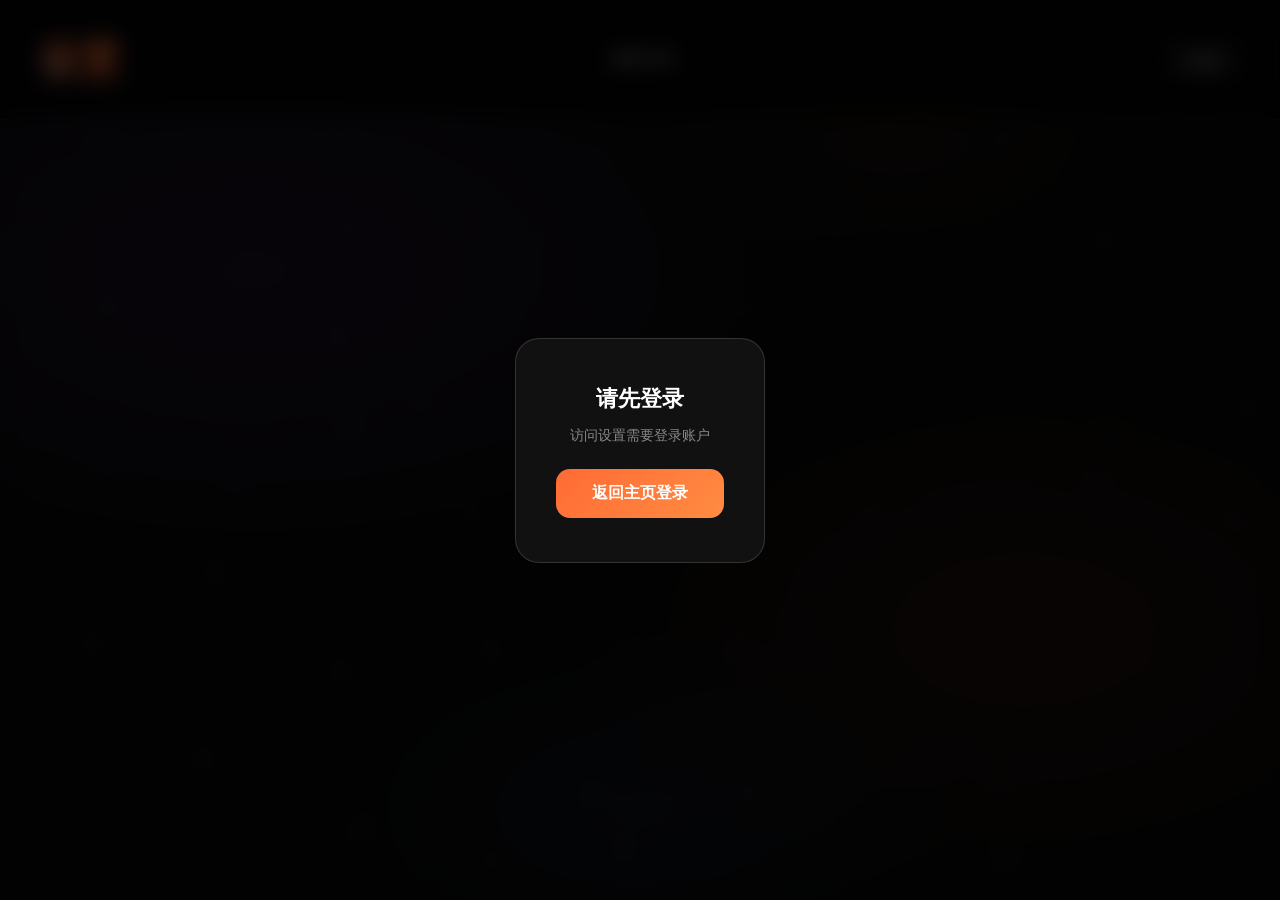
<file: settings.html>
<!DOCTYPE html>
<html lang="zh-CN">
<head>
<meta charset="UTF-8"><meta name="viewport" content="width=device-width, initial-scale=1.0">
<title>设置 | Akano 赤野</title>
<link rel="stylesheet" href="style.css">
<script src="supabase-client.js"></script>
<script src="supabase.js"></script>
<style>
.settings-page { max-width: 700px; margin: 0 auto; padding: 140px 24px 60px; }
.settings-section { margin-bottom: 36px; }
.settings-section h3 { font-size: 1.1rem; margin-bottom: 16px; color: var(--white-secondary);
    border-bottom: 1px solid var(--glass-border); padding-bottom: 10px; }
.avatar-area { display: flex; align-items: center; gap: 20px; margin-bottom: 24px; }
.avatar-preview { width: 72px; height: 72px; border-radius: 50%; background: var(--glass-bg);
    border: 2px solid var(--glass-border); display: flex; align-items: center; justify-content: center;
    font-size: 1.8rem; color: var(--white-tertiary); overflow: hidden; }
.avatar-preview img { width: 100%; height: 100%; object-fit: cover; }
.avatar-upload { font-size: 0.85rem; }
.avatar-upload label { cursor: pointer; color: var(--orange-primary); text-decoration: underline; }
.avatar-upload input[type=file] { display: none; }
.profile-field { display: flex; align-items: center; margin-bottom: 14px; gap: 12px; }
.profile-field .label { font-size: 0.85rem; color: var(--white-tertiary); min-width: 60px; }
.profile-field input,.profile-field textarea { flex: 1; padding: 10px 14px; border-radius: 10px;
    border: 1px solid var(--glass-border); background: var(--glass-bg); color: var(--white);
    font-size: 0.9rem; outline: none; font-family: inherit; resize: none; }
.profile-field input:focus,.profile-field textarea:focus { border-color: var(--orange-primary); }
.profile-field .static { flex: 1; font-size: 0.9rem; color: var(--white-secondary); }
.profile-field .member-badge { font-size: 1.4rem; font-weight: 700; color: var(--orange-primary);
    letter-spacing: 2px; font-family: monospace; }
.profile-field .days-badge { font-size: 0.9rem; color: var(--white-secondary); }
.save-btn { padding: 12px 36px; border-radius: 12px; border: none;
    background: linear-gradient(135deg, var(--orange-primary), var(--orange-secondary));
    color: #fff; font-size: 0.95rem; font-weight: 600; cursor: pointer; margin-top: 8px; }
.save-btn:hover { opacity: 0.85; }
.mini-list { display: flex; flex-direction: column; gap: 8px; }
.mini-item { display: flex; align-items: center; justify-content: space-between; padding: 12px 16px;
    border-radius: 12px; background: var(--glass-bg); border: 1px solid var(--glass-border); }
.mini-item .name { font-size: 0.9rem; color: var(--white); flex: 1; overflow: hidden; text-overflow: ellipsis; white-space: nowrap; }
.mini-item button { padding: 6px 14px; border-radius: 8px; border: 1px solid rgba(200,60,60,0.3);
    background: var(--glass-bg); color: #f66; font-size: 0.8rem; cursor: pointer; }
.mini-item .public-switch { padding: 6px 14px; border-radius: 8px; border: 1px solid var(--glass-border);
    background: var(--glass-bg); color: var(--white); font-size: 0.8rem; cursor: pointer; margin-right: 6px; }
.auth-gate { display: flex; position: fixed; top: 0; left: 0; width: 100%; height: 100%; z-index: 25000;
    background: rgba(0,0,0,0.75); align-items: center; justify-content: center; backdrop-filter: blur(10px); }
.auth-gate.hidden { display: none; }
.auth-gate .gate-card { background: rgba(20,20,20,0.85); border: 1px solid var(--glass-border);
    border-radius: 24px; padding: 44px 40px; text-align: center; backdrop-filter: blur(30px); }
.auth-gate .gate-card h2 { font-size: 1.4rem; margin-bottom: 12px; }
.auth-gate .gate-card p { color: var(--white-tertiary); font-size: 0.9rem; margin-bottom: 24px; }
.auth-gate .gate-card a { display: inline-block; padding: 14px 36px; border-radius: 14px;
    background: linear-gradient(135deg, var(--orange-primary), var(--orange-secondary));
    color: #fff; text-decoration: none; font-weight: 600; }
@media (max-width: 768px) { .settings-page { padding: 120px 16px 30px; } }
</style>
</head>
<body>
<div class="auth-gate" id="authGate"><div class="gate-card">
    <h2>请先登录</h2><p>访问设置需要登录账户</p><a href="index.html">返回主页登录</a>
</div></div>
<div class="loading" id="loading"><div class="loading-text">加载设置...</div></div>
<div class="starfield" id="starfield"></div>
<div class="nebula"></div>
<canvas class="constellation-canvas" id="constellationCanvas"></canvas>
<nav class="navbar">
    <div class="logo">设置</div>
    <ul class="nav-links" style="display:flex">
        <li><a href="index.html" class="nav-link">返回主页</a></li>
    </ul>
    <a class="nav-user" id="navUserBtn" href="#">登录</a>
</nav>

<div class="settings-page" id="settingsPage">
    <div class="settings-section">
        <h3>个人资料</h3>
        <div class="avatar-area">
            <div class="avatar-preview" id="avatarPreview" style="cursor:pointer" title="点击查看大图"></div>
            <div class="avatar-upload"><label for="avatarInput">更换头像(PNG/JPG)</label><input type="file" id="avatarInput" accept="image/*" /></div>
        </div>
        <div class="profile-field"><span class="label">ID</span><span class="member-badge" id="memberId">-----</span></div>
        <div class="profile-field"><span class="label">昵称</span><input type="text" id="editNick" maxlength="20" /></div>
        <div class="profile-field"><span class="label">简介</span><textarea id="editBio" maxlength="50" rows="2"></textarea></div>
        <div class="profile-field"><span class="label">手机号</span><input type="tel" id="editPhone" /></div>
        <div class="profile-field"><span class="label">邮箱</span><span class="static" id="editEmail"></span></div>
        <div class="profile-field"><span class="label">注册日</span><span class="static" id="editCreated"></span></div>
        <div class="profile-field"><span class="days-badge" id="meetDays"></span></div>
        <button class="save-btn" id="saveProfile">保存资料</button>
    </div>
    <div class="settings-section">
        <h3>我的帖子</h3>
        <div class="mini-list" id="myPosts"></div>
    </div>
    <div class="settings-section">
        <h3>私人仓库</h3>
        <div class="mini-list" id="myFiles"></div>
    </div>
</div>

<script src="script.js"></script>
<script>
setTimeout(function(){
    if(!isLogged()){document.getElementById('authGate').classList.remove('hidden');document.getElementById('settingsPage').style.display='none'}
    else document.getElementById('authGate').classList.add('hidden');
},800);

function loadProfile(){
    getProfile().then(function(p){
        if(!p)return;
        var av=document.getElementById('avatarPreview');
        if(p.avatar_url){av.innerHTML='<img src="'+p.avatar_url+'" />';av.addEventListener('dblclick',function(){window.open(p.avatar_url,'_blank')})}else av.textContent='?';
        document.getElementById('memberId').textContent=p.member_id||'-----';
        document.getElementById('editNick').value=p.nickname||'';
        document.getElementById('editBio').value=p.bio||'';
        document.getElementById('editPhone').value=p.phone||'';
        document.getElementById('editEmail').textContent=getSession().user.email;
        var d=new Date(p.created_at);
        document.getElementById('editCreated').textContent=d.toLocaleDateString('zh-CN');
        var days=Math.floor((Date.now()-d.getTime())/(86400000));
        document.getElementById('meetDays').textContent='遇见Akano的第 '+days+' 天';
    });
}
document.getElementById('saveProfile').addEventListener('click',function(){
    updateProfile({
        nickname:document.getElementById('editNick').value.trim(),
        bio:document.getElementById('editBio').value.trim().slice(0,50),
        phone:document.getElementById('editPhone').value.trim()
    }).then(function(){alert('保存成功')});
});
document.getElementById('avatarInput').addEventListener('change',function(){
    var f=this.files[0];if(!f)return;
    uploadAvatar(f).then(function(){loadProfile()});
});
function loadMyPosts(){
    var session=getSession();if(!session)return;
    var uid=session.user.id;
    supabase.from('forum_posts').select('*').eq('user_id',uid).order('created_at',{ascending:false}).then(function(r){
        var list=document.getElementById('myPosts');
        var posts=r.data||[];list.innerHTML='';
        if(posts.length===0){list.innerHTML='<p style="color:var(--white-tertiary);font-size:0.85rem">还没有帖子</p>';return}
        posts.forEach(function(p){
            var item=document.createElement('div');item.className='mini-item';
            item.innerHTML='<span class="name">'+p.title+'</span>'+
                '<div><button class="public-switch" data-id="'+p.id+'">'+(p.is_public?'论坛可见':'仅自己')+'</button>'+
                '<button class="del-post" data-id="'+p.id+'">删除</button></div>';
            list.appendChild(item);
        });
        list.querySelectorAll('.public-switch').forEach(function(b){b.addEventListener('click',function(){
            var id=b.dataset.id;var po=posts.find(function(x){return x.id==id});
            if(!po)return;updateForumPost(id,{is_public:!po.is_public}).then(function(){loadMyPosts()});
        })});
        list.querySelectorAll('.del-post').forEach(function(b){b.addEventListener('click',function(){
            if(!confirm('确认删除？'))return;deleteForumPost(b.dataset.id).then(function(){loadMyPosts()});
        })});
    });
}
function loadMyFiles(){
    var session=getSession();if(!session)return;
    listFiles(session.user.id).then(function(r){
        var list=document.getElementById('myFiles');
        var files=r.data||[];list.innerHTML='';
        if(files.length===0){list.innerHTML='<p style="color:var(--white-tertiary);font-size:0.85rem">还没有文件</p>';return}
        files.forEach(function(f){
            var item=document.createElement('div');item.className='mini-item';
            item.innerHTML='<span class="name">'+f.filename+'</span>'+
                '<div><button class="public-switch" data-id="'+f.id+'">'+(f.is_public?'公开':'私密')+'</button>'+
                '<button class="del-file" data-id="'+f.id+'" data-path="'+f.storage_path+'">删除</button></div>';
            list.appendChild(item);
        });
        list.querySelectorAll('.public-switch').forEach(function(b){b.addEventListener('click',function(){
            var id=b.dataset.id;var fi=files.find(function(x){return x.id==id});
            if(!fi)return;toggleFilePublic(id,!fi.is_public).then(function(){loadMyFiles()});
        })});
        list.querySelectorAll('.del-file').forEach(function(b){b.addEventListener('click',function(){
            if(!confirm('确认删除？'))return;deleteFile(b.dataset.id,b.dataset.path).then(function(){loadMyFiles()});
        })});
    });
}
loadProfile();loadMyPosts();loadMyFiles();
setTimeout(function(){document.getElementById('loading').classList.add('fade-out')},600);
</script>
</body>
</html>
</file>
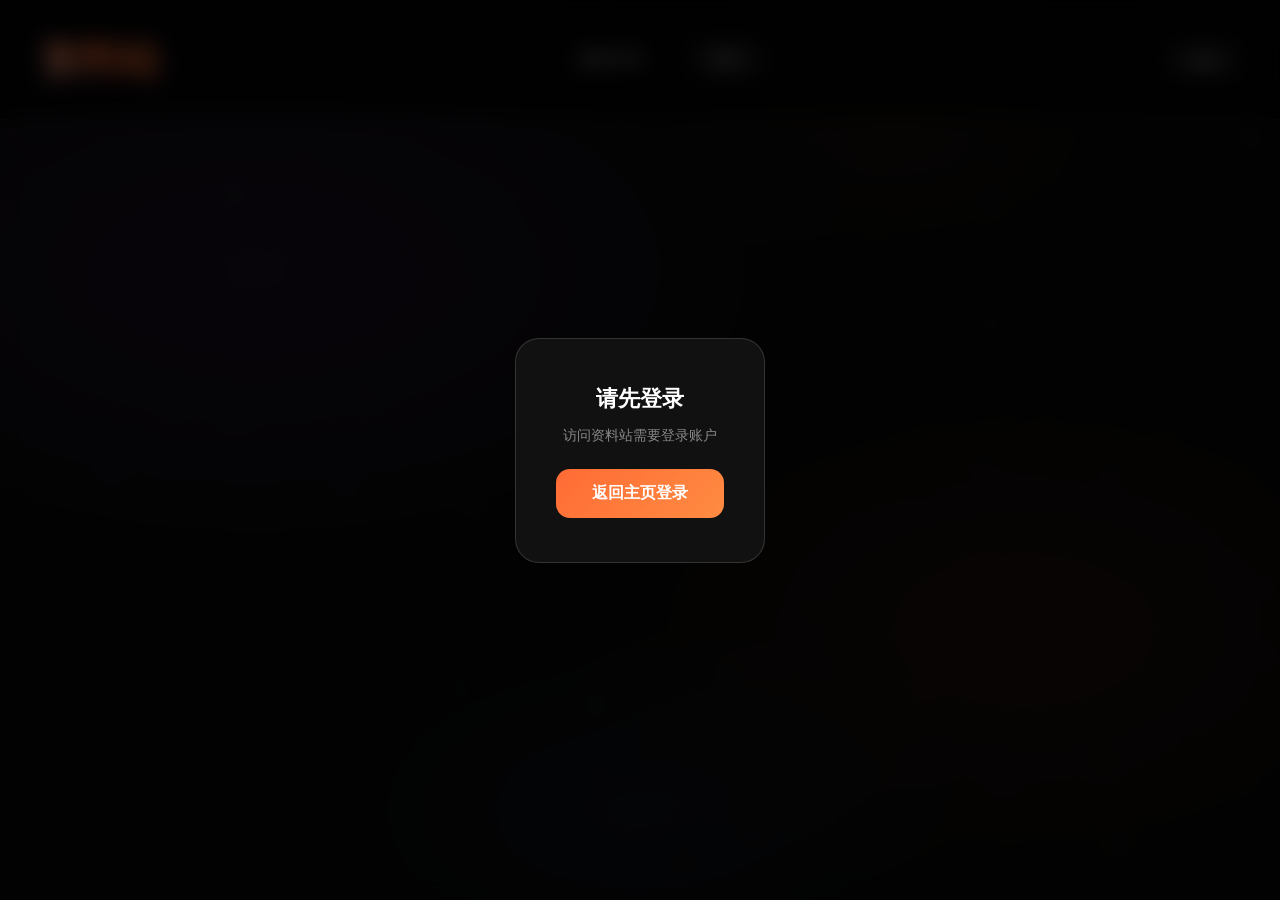
<file: storage.html>
<!DOCTYPE html>
<html lang="zh-CN">
<head>
<meta charset="UTF-8"><meta name="viewport" content="width=device-width, initial-scale=1.0">
<title>资料站 | Akano 赤野</title>
<link rel="stylesheet" href="style.css">
<script src="supabase-client.js"></script>
<script src="supabase.js"></script>
<style>
.storage-page { max-width: 900px; margin: 0 auto; padding: 140px 24px 60px; }
.storage-toolbar { display: flex; gap: 12px; margin-bottom: 28px; align-items: center; }
.storage-toolbar label { display: flex; align-items: center; gap: 10px; padding: 12px 24px; border-radius: 14px;
    border: 1px solid var(--glass-border); background: var(--glass-bg); color: var(--white); cursor: pointer;
    transition: 0.3s; backdrop-filter: blur(20px); white-space: nowrap; font-size: 0.9rem; }
.storage-toolbar label:hover { border-color: var(--orange-primary); }
.storage-toolbar input[type=file] { display: none; }
.storage-toolbar .toggle-row { display: flex; align-items: center; gap: 6px; font-size: 0.85rem; color: var(--white-tertiary); }
.storage-toolbar .toggle-row input[type=checkbox] { accent-color: var(--orange-primary); }
.storage-grid { display: grid; grid-template-columns: repeat(auto-fill, minmax(260px, 1fr)); gap: 18px; }
.storage-card { padding: 20px; border-radius: 16px; backdrop-filter: blur(20px); background: var(--glass-bg);
    border: 1px solid var(--glass-border); transition: 0.3s; position: relative; }
.storage-card:hover { border-color: var(--orange-primary); }
.storage-card .file-icon { font-size: 2rem; margin-bottom: 10px; }
.storage-card .file-name { font-size: 0.9rem; color: var(--white); font-weight: 500; word-break: break-all; margin-bottom: 6px; }
.storage-card .file-info { font-size: 0.75rem; color: var(--white-tertiary); display: flex; gap: 10px; align-items: center; }
.storage-card .file-actions { display: flex; gap: 8px; margin-top: 10px; }
.storage-card .file-actions button { padding: 6px 14px; border-radius: 8px; border: 1px solid var(--glass-border);
    background: var(--glass-bg); color: var(--white); font-size: 0.8rem; cursor: pointer; transition: 0.3s; }
.storage-card .file-actions button:hover { border-color: var(--orange-primary); }
.storage-card .file-actions .del-btn { border-color: rgba(200,60,60,0.3); color: #f66; }
.storage-card .file-actions .del-btn:hover { background: rgba(200,60,60,0.2); }
.storage-card .public-badge { position: absolute; top: 12px; right: 12px; font-size: 0.7rem; padding: 2px 8px;
    border-radius: 6px; background: rgba(255,107,53,0.2); color: var(--orange-primary); }
.storage-empty { text-align: center; color: var(--white-tertiary); padding: 80px 20px; grid-column: 1/-1; }
.auth-gate { display: flex; position: fixed; top: 0; left: 0; width: 100%; height: 100%; z-index: 25000;
    background: rgba(0,0,0,0.75); align-items: center; justify-content: center; backdrop-filter: blur(10px); }
.auth-gate.hidden { display: none; }
.auth-gate .gate-card { background: rgba(20,20,20,0.85); border: 1px solid var(--glass-border);
    border-radius: 24px; padding: 44px 40px; text-align: center; backdrop-filter: blur(30px); }
.auth-gate .gate-card h2 { font-size: 1.4rem; margin-bottom: 12px; }
.auth-gate .gate-card p { color: var(--white-tertiary); font-size: 0.9rem; margin-bottom: 24px; }
.auth-gate .gate-card a { display: inline-block; padding: 14px 36px; border-radius: 14px;
    background: linear-gradient(135deg, var(--orange-primary), var(--orange-secondary));
    color: #fff; text-decoration: none; font-weight: 600; }
.upgrade-hint { text-align: center; color: var(--white-tertiary); padding: 20px; font-size: 0.8rem; margin-top: 20px; }
@media (max-width: 768px) { .storage-page { padding: 120px 16px 30px; } .storage-grid { grid-template-columns: 1fr; } }
</style>
</head>
<body>
<div class="auth-gate" id="authGate"><div class="gate-card">
    <h2>请先登录</h2><p>访问资料站需要登录账户</p>
    <a href="index.html">返回主页登录</a>
</div></div>
<div class="loading" id="loading"><div class="loading-text">加载资料站...</div></div>
<div class="starfield" id="starfield"></div>
<div class="nebula"></div>
<canvas class="constellation-canvas" id="constellationCanvas"></canvas>
<nav class="navbar">
    <div class="logo">资料站</div>
    <ul class="nav-links" style="display:flex">
        <li><a href="index.html" class="nav-link">返回主页</a></li>
        <li><a href="forum.html" class="nav-link nav-btn">论坛</a></li>
    </ul>
    <a class="nav-user" id="navUserBtn" href="#">登录</a>
</nav>

<div class="storage-page" id="storagePage">
    <div class="storage-toolbar">
        <label for="fileInput">+ 上传文件</label>
        <input type="file" id="fileInput" />
        <div class="toggle-row">
            <input type="checkbox" id="makePublic" checked /><span>公开（首页可见）</span>
        </div>
    </div>
    <div class="storage-grid" id="fileGrid"></div>
    <div class="upgrade-hint">文件存储在 Supabase 云端，支持代码/文本/图片/任意格式</div>
</div>

<script src="script.js"></script>
<script>
setTimeout(function(){
    if(!isLogged()){document.getElementById('authGate').classList.remove('hidden');document.getElementById('storagePage').style.display='none'}
    else {document.getElementById('authGate').classList.add('hidden');loadFiles();}
},800);

function loadFiles(){
    var session = getSession();
    if(!session)return;
    listFiles(session.user.id).then(function(r){
        var files=r.data||[];var grid=document.getElementById('fileGrid');
        grid.innerHTML='';
        if(files.length===0){grid.innerHTML='<div class="storage-empty">还没有文件，点击上传按钮开始</div>';return}
        files.forEach(function(f){
            var card=document.createElement('div');card.className='storage-card';
            var ext=(f.filename.split('.').pop()||'').toUpperCase();
            var labels={PDF:'PDF',PNG:'PNG',JPG:'JPG',ZIP:'ZIP',TXT:'TXT',MD:'MD',JSON:'JSON',MP3:'MP3',MP4:'MP4',PY:'PY',JS:'JS',HTML:'HTML',CSS:'CSS'};
            var icon=labels[ext]||ext||'文件';
            var size='';if(f.file_size){if(f.file_size<1024)size=f.file_size+'B';else if(f.file_size<1048576)size=(f.file_size/1024).toFixed(1)+'KB';else size=(f.file_size/1048576).toFixed(1)+'MB'}
            card.innerHTML='<div class="file-icon">'+icon+'</div>'+
                (f.is_public?'<span class="public-badge">公开</span>':'')+
                '<div class="file-name">'+f.filename+'</div>'+
                '<div class="file-info"><span>'+ext+' 文件</span>'+(size?'<span>'+size+'</span>':'')+'</div>'+
                '<div class="file-actions"><a href="'+SUPABASE_URL+'/storage/v1/object/public/files/'+f.storage_path+'" target="_blank"><button>查看</button></a>'+
                '<button class="toggle-bt" data-id="'+f.id+'">'+(f.is_public?'设为私密':'设为公开')+'</button>'+
                '<button class="del-btn" data-id="'+f.id+'" data-path="'+f.storage_path+'">删除</button></div>';
            grid.appendChild(card);
        });
        // event delegation
        grid.querySelectorAll('.toggle-bt').forEach(function(b){b.addEventListener('click',function(e){
            e.stopPropagation();var id=b.dataset.id;var f=files.find(function(x){return x.id==id});
            if(!f)return;toggleFilePublic(id,!f.is_public).then(function(){loadFiles()});
        })});
        grid.querySelectorAll('.del-btn').forEach(function(b){b.addEventListener('click',function(e){
            e.stopPropagation();if(!confirm('确认删除？'))return;
            deleteFile(b.dataset.id,b.dataset.path).then(function(){loadFiles()});
        })});
    });
}
document.getElementById('fileInput').addEventListener('change',function(){
    var f=this.files[0];if(!f)return;
    var isPub=document.getElementById('makePublic').checked;
    uploadFile(f,isPub).then(function(){loadFiles();document.getElementById('fileInput').value=''})
    .catch(function(err){alert('Upload failed: '+err.message||err)});
});
setTimeout(function(){document.getElementById('loading').classList.add('fade-out')},600);
</script>
</body>
</html>
</file>
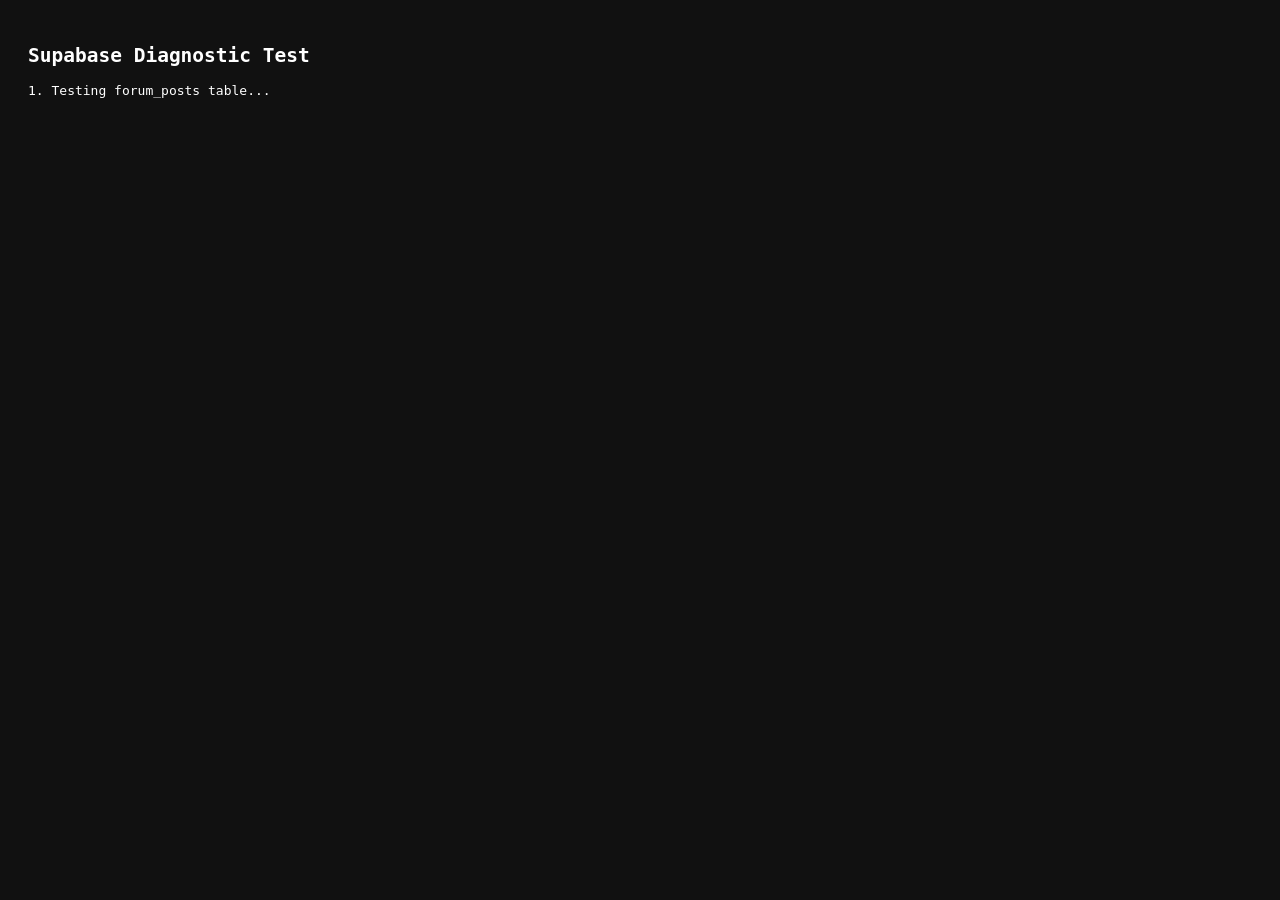
<file: test.html>
<!DOCTYPE html>
<html><head><meta charset="UTF-8"><title>Supabase Test</title>
<script src="supabase-client.js"></script></head>
<body style="background:#111;color:#fff;font-family:monospace;padding:20px">
<h2>Supabase Diagnostic Test</h2>
<pre id="log"></pre>
<script>
var log = document.getElementById('log');
function L(msg) { log.textContent += msg + '\n'; console.log(msg); }

var supabase = window.supabase.createClient(
    'https://izhojeyadxffzxukgonj.supabase.co',
    'sb_publishable_a8AxM59ZlHD3B4KUbD8wFA_PWzoeEPL'
);

L('1. Testing forum_posts table...');
supabase.from('forum_posts').select('*').order('created_at',{ascending:false}).limit(3).then(function(r){
    L('Forum posts query:');
    L('  data: ' + JSON.stringify(r.data));
    L('  error: ' + JSON.stringify(r.error));
    L('  status: ' + r.status);
    L('  count: ' + (r.data ? r.data.length : 'N/A'));
    
    L('');
    L('2. Testing profiles table...');
    return supabase.from('profiles').select('*').limit(3);
}).then(function(r){
    L('Profiles query:');
    L('  data: ' + JSON.stringify(r.data));
    L('  error: ' + JSON.stringify(r.error));
    
    L('');
    L('3. Testing auth session...');
    return supabase.auth.getSession();
}).then(function(r){
    L('Session:');
    L('  has session: ' + !!(r.data && r.data.session));
    L('  user email: ' + (r.data && r.data.session ? r.data.session.user.email : 'none'));
    
    L('');
    L('4. Creating test post...');
    if (r.data && r.data.session) {
        return supabase.from('forum_posts').insert({
            user_id: r.data.session.user.id,
            title: 'Test Post ' + Date.now(),
            content: 'This is a test post created from diagnostic tool.',
            is_public: true
        });
    } else {
        L('  SKIP: not logged in');
        return Promise.resolve(null);
    }
}).then(function(r){
    if (r) {
        L('Post creation:');
        L('  data: ' + JSON.stringify(r.data));
        L('  error: ' + JSON.stringify(r.error));
        if (r.error) {
            L('  ERROR DETAILS: ' + r.error.message + ' code=' + r.error.code);
        }
    }
    L('');
    L('5. Re-reading forum posts...');
    return supabase.from('forum_posts').select('*').order('created_at',{ascending:false}).limit(3);
}).then(function(r){
    L('After insert - forum posts:');
    L('  data: ' + JSON.stringify(r.data));
    L('  count: ' + (r.data ? r.data.length : 'N/A'));
    L('');
    L('=== DIAGNOSTIC COMPLETE ===');
});
</script>
</body></html>
</file>
<file: style.css>
:root {
    --bg-dark: #0a0a0a;
    --bg-darker: #000000;
    --orange-primary: #ff6b35;
    --orange-secondary: #ff8c42;
    --white: #ffffff;
    --white-secondary: rgba(255, 255, 255, 0.8);
    --white-tertiary: rgba(255, 255, 255, 0.5);
    --glass-bg: rgba(255, 255, 255, 0.08);
    --glass-border: rgba(255, 255, 255, 0.15);
    --blur-20: blur(20px);
    --blur-30: blur(30px);
    --header-height: 120px;
    --content-padding: 40px;
}

* {
    margin: 0;
    padding: 0;
    box-sizing: border-box;
}

html {
    scroll-behavior: smooth;
}

body {
    font-family: -apple-system, BlinkMacSystemFont, 'Segoe UI', Roboto, sans-serif;
    background: var(--bg-dark);
    color: var(--white);
    min-height: 100vh;
    overflow-x: hidden;
    position: relative;
    cursor: default;
}

.starfield {
    position: fixed;
    top: 0;
    left: 0;
    width: 100%;
    height: 100%;
    z-index: -2;
    overflow: hidden;
}

.nebula {
    position: fixed;
    top: 0; left: 0;
    width: 100%; height: 100%;
    z-index: -1;
    pointer-events: none;
    background:
        radial-gradient(ellipse 80% 60% at 20% 30%, rgba(180, 100, 255, 0.12) 0%, transparent 60%),
        radial-gradient(ellipse 60% 50% at 80% 70%, rgba(255, 107, 53, 0.10) 0%, transparent 60%),
        radial-gradient(ellipse 50% 40% at 50% 90%, rgba(100, 150, 255, 0.08) 0%, transparent 50%),
        radial-gradient(ellipse 40% 30% at 70% 15%, rgba(255, 140, 66, 0.06) 0%, transparent 50%);
    animation: nebula-drift 20s ease-in-out infinite alternate;
}

@keyframes nebula-drift {
    0% {
        opacity: 0.6;
        transform: scale(1) translate(0, 0);
    }
    50% {
        opacity: 1;
        transform: scale(1.05) translate(-20px, 10px);
    }
    100% {
        opacity: 0.7;
        transform: scale(0.98) translate(15px, -5px);
    }
}

.constellation-canvas {
    position: fixed;
    top: 0; left: 0;
    width: 100%; height: 100%;
    z-index: -3;
    pointer-events: none;
}

.star {
    position: absolute;
    left: 0;
    top: 0;
    border-radius: 50%;
    will-change: transform, opacity;
}

@keyframes twinkle {
    0%, 100% { opacity: 0.3; }
    50% { opacity: 1; }
}

.meteor {
    position: absolute;
    width: 180px;
    height: 3px;
    background: linear-gradient(90deg,
        rgba(255,255,255,1) 0%,
        rgba(255,255,255,0.9) 70%,
        rgba(255,255,255,0) 100%
    );
    transform: rotate(-45deg);
    transform-origin: left center;
    filter: drop-shadow(0 0 8px rgba(255, 255, 255, 0.9));
    animation: meteor-fly linear forwards;
    opacity: 0;
    border-radius: 2px 0 0 2px;
}

@keyframes meteor-fly {
    0% {
        transform: translateX(100vw) translateY(-100px) rotate(-45deg);
        opacity: 0;
    }
    10% {
        opacity: 1;
    }
    90% {
        opacity: 1;
    }
    100% {
        transform: translateX(-200px) translateY(100vh) rotate(-45deg);
        opacity: 0;
    }
}

.star:nth-child(odd) {
    background: var(--orange-primary);
    box-shadow: 0 0 10px var(--orange-primary);
}

.star:nth-child(even) {
    background: var(--white);
    box-shadow: 0 0 10px var(--white);
}

.navbar {
    position: fixed;
    top: 0;
    left: 0;
    right: 0;
    height: var(--header-height);
    padding: 0 var(--content-padding);
    display: flex;
    justify-content: space-between;
    align-items: center;
    z-index: 1000;
    backdrop-filter: var(--blur-20);
    -webkit-backdrop-filter: var(--blur-20);
    background: rgba(0, 0, 0, 0.5);
    border-bottom: 1px solid var(--glass-border);
    transition: all 0.5s ease;
}

.navbar.scrolled {
    height: 80px;
    background: rgba(0, 0, 0, 0.7);
}

.logo {
    font-size: 2.5rem;
    font-weight: 900;
    color: var(--white);
    background: linear-gradient(45deg, var(--white), var(--orange-primary), var(--orange-secondary));
    -webkit-background-clip: text;
    -webkit-text-fill-color: transparent;
    background-clip: text;
    text-shadow: 0 2px 10px rgba(255, 107, 53, 0.5);
}

.nav-links {
    display: flex;
    gap: 30px;
    list-style: none;
}

.nav-link {
    color: var(--white);
    text-decoration: none;
    font-weight: 500;
    padding: 8px 16px;
    border-radius: 20px;
    transition: all 0.3s ease;
    position: relative;
}

.nav-link:hover {
    color: var(--orange-primary);
    background: rgba(255, 107, 53, 0.1);
}

.nav-link::after {
    content: '';
    position: absolute;
    bottom: 0;
    left: 0;
    width: 0;
    height: 2px;
    background: linear-gradient(90deg, var(--orange-primary), var(--orange-secondary));
    transition: width 0.3s ease;
}

.nav-link:hover::after {
    width: 100%;
}

.nav-btn {
    background: var(--glass-bg);
    border: 1px solid var(--glass-border);
    backdrop-filter: var(--blur-20);
    -webkit-backdrop-filter: var(--blur-20);
    padding: 8px 20px;
}
.nav-btn:hover {
    background: rgba(255, 107, 53, 0.15);
    border-color: var(--orange-primary);
}
.nav-btn::after {
    display: none;
}

.hero {
    position: relative;
    min-height: 100vh;
    display: flex;
    flex-direction: column;
    justify-content: center;
    align-items: center;
    text-align: center;
    padding: var(--header-height) var(--content-padding) var(--content-padding);
    z-index: 5;
}

.hero-content {
    max-width: 900px;
    margin: 0 auto;
}

.akano-main-title {
    font-size: clamp(4rem, 15vw, 8rem);
    font-weight: 900;
    background: linear-gradient(135deg, var(--white), var(--orange-primary), var(--orange-secondary));
    -webkit-background-clip: text;
    -webkit-text-fill-color: transparent;
    background-clip: text;
    margin-bottom: 1rem;
    line-height: 1.1;
    text-shadow: 0 5px 15px rgba(255, 107, 53, 0.3);
    transition: all 0.5s ease;
}

.akano-studio-subtitle {
    font-size: clamp(2rem, 8vw, 4rem);
    font-weight: 700;
    color: var(--white-secondary);
    margin-bottom: 3rem;
    transition: all 0.5s ease;
}

.hero-description {
    font-size: 1.5rem;
    color: var(--white-secondary);
    line-height: 1.6;
    margin-bottom: 3rem;
    max-width: 700px;
    margin-left: auto;
    margin-right: auto;
}

.content-section {
    padding: 100px var(--content-padding);
    position: relative;
    z-index: 5;
}

.section-title {
    font-size: clamp(2.5rem, 8vw, 4rem);
    font-weight: 800;
    text-align: center;
    margin-bottom: 60px;
    color: var(--white);
    position: relative;
    opacity: 0;
    transform: translateY(30px);
    transition: all 1s ease;
}

.section-title::after {
    content: '';
    position: absolute;
    bottom: -15px;
    left: 50%;
    transform: translateX(-50%);
    width: 100px;
    height: 3px;
    background: linear-gradient(90deg, var(--orange-primary), var(--orange-secondary));
    border-radius: 2px;
}

.section-title.visible {
    opacity: 1;
    transform: translateY(0);
}

.cards-grid {
    display: grid;
    grid-template-columns: repeat(auto-fit, minmax(350px, 1fr));
    gap: 30px;
    margin-top: 60px;
}

.glass-card {
    padding: 40px;
    border-radius: 25px;
    backdrop-filter: var(--blur-20);
    -webkit-backdrop-filter: var(--blur-20);
    background: var(--glass-bg);
    border: 1px solid var(--glass-border);
    box-shadow: 0 20px 40px rgba(0, 0, 0, 0.2);
    position: relative;
    overflow: hidden;
    opacity: 0;
    transform: translateY(50px);
    transition: all 0.8s cubic-bezier(0.25, 0.46, 0.45, 0.94);
}

.glass-card.visible {
    opacity: 1;
    transform: translateY(0);
}

.glass-card h3 {
    font-size: 1.8rem;
    font-weight: 700;
    margin-bottom: 20px;
    color: var(--white);
}

.glass-card p {
    font-size: 1.1rem;
    line-height: 1.8;
    color: var(--white-secondary);
    margin-bottom: 20px;
}

.glass-card .jp-text {
    font-style: italic;
    color: var(--white-tertiary);
    margin-top: 15px;
}

.music-card {
    position: relative;
}

.travel-card {
    position: relative;
}

.xt6-card {
    position: relative;
}

.studio-card {
    position: relative;
}


/* ========== ʱ������������� ========== */
.time-weather-widget {
    position: fixed;
    bottom: 30px;
    right: 30px;
    padding: 20px;
    border-radius: 20px;
    backdrop-filter: blur(20px);
    -webkit-backdrop-filter: blur(20px);
    background: rgba(10, 10, 10, 0.6);
    border: 1px solid rgba(255, 255, 255, 0.15);
    box-shadow: 0 8px 32px rgba(0, 0, 0, 0.3),
                0 2px 8px rgba(0, 0, 0, 0.2),
                inset 0 1px 0 rgba(255, 255, 255, 0.1);
    color: #ffffff;
    font-family: -apple-system, BlinkMacSystemFont, 'Segoe UI', Roboto, sans-serif;
    z-index: 9999;
    cursor: default;
    user-select: none;
    width: 280px;
    box-sizing: border-box;
    resize: none;
    overflow: hidden;
    transition: all 0.3s ease;
}

.time-weather-widget:hover {
    transform: translateY(-2px);
    box-shadow: 0 12px 40px rgba(0, 0, 0, 0.4),
                0 4px 12px rgba(0, 0, 0, 0.3),
                inset 0 1px 0 rgba(255, 255, 255, 0.15);
    background: rgba(10, 10, 10, 0.7);
}



.time-display {
    font-size: 1.8rem;
    font-weight: 600;
    margin-bottom: 5px;
}

.date-display {
    font-size: 1rem;
    color: var(--white-secondary);
    margin-bottom: 10px;
}

.lunar-date {
    font-size: 0.9rem;
    color: var(--white-tertiary);
    margin-bottom: 15px;
}

.weather-display {
    display: flex;
    align-items: center;
    gap: 10px;
}

.weather-icon {
    font-size: 1.5rem;
}

.weather-info {
    font-size: 1rem;
}

.link {
    color: var(--orange-primary);
    text-decoration: none;
}

.highlight {
    color: var(--orange-primary);
}

@media (max-width: 768px) {
    :root {
        --header-height: 80px;
        --content-padding: 20px;
    }

    .navbar {
        padding: 0 20px;
    }

    .logo {
        font-size: 1.8rem;
    }

    .nav-links {
        gap: 15px;
    }

    .nav-link {
        padding: 6px 12px;
        font-size: 0.9rem;
    }

    .hero {
        padding: var(--header-height) 20px 40px;
    }

    .hero-description {
        font-size: 1.2rem;
    }

    .content-section {
        padding: 60px 20px;
    }

    .section-title {
        margin-bottom: 40px;
    }

    .cards-grid {
        grid-template-columns: 1fr;
        gap: 20px;
        margin-top: 40px;
    }

    .glass-card {
        padding: 30px;
    }

    .time-weather-widget {
        width: 250px;
        right: 20px;
        bottom: 20px;
    }

    .time-display {
        font-size: 1.5rem;
    }
}

.loading {
    position: fixed;
    top: 0;
    left: 0;
    width: 100%;
    height: 100%;
    background: var(--bg-dark);
    display: flex;
    align-items: center;
    justify-content: center;
    z-index: 10000;
    transition: opacity 0.5s ease;
}

.loading.fade-out {
    opacity: 0;
    pointer-events: none;
}

.loading-text {
    color: var(--white);
    font-size: 1.2rem;
    font-weight: 500;
}



/* ========== �ƶ����Ż� (768px ����) ========== */
@media (max-width: 768px) {
    .nav-links {
        display: none;
        position: absolute;
        top: 100%;
        left: 0;
        right: 0;
        background: rgba(0, 0, 0, 0.95);
        flex-direction: column;
        padding: 20px;
        gap: 10px;
        backdrop-filter: blur(20px);
        -webkit-backdrop-filter: blur(20px);
        border-bottom: 1px solid var(--glass-border);
    }

    .nav-links.active {
        display: flex;
    }

    .nav-link {
        padding: 12px 16px;
        font-size: 1rem;
        text-align: center;
    }

    .nav-link::after {
        display: none;
    }

    .hamburger-menu {
        display: block;
        width: 30px;
        height: 20px;
        position: relative;
        cursor: pointer;
        z-index: 1001;
    }

    .hamburger-menu span {
        display: block;
        width: 100%;
        height: 2px;
        background: var(--white);
        position: absolute;
        transition: all 0.3s ease;
        border-radius: 2px;
    }

    .hamburger-menu span:nth-child(1) {
        top: 0;
    }

    .hamburger-menu span:nth-child(2) {
        top: 50%;
        transform: translateY(-50%);
    }

    .hamburger-menu span:nth-child(3) {
        bottom: 0;
    }

    .hamburger-menu.active span:nth-child(1) {
        top: 50%;
        transform: translateY(-50%) rotate(45deg);
    }

    .hamburger-menu.active span:nth-child(2) {
        opacity: 0;
    }

    .hamburger-menu.active span:nth-child(3) {
        bottom: 50%;
        transform: translateY(50%) rotate(-45deg);
    }

    .akano-main-title {
        margin-bottom: 0.5rem;
    }

    .akano-studio-subtitle {
        margin-bottom: 2rem;
    }

    .hero-description {
        font-size: 1rem;
        padding: 0 10px;
    }

    .cards-grid {
        grid-template-columns: 1fr;
        gap: 20px;
        margin-top: 30px;
    }

    .glass-card {
        padding: 25px;
    }

    .glass-card h3 {
        font-size: 1.5rem;
    }

    .glass-card p {
        font-size: 0.95rem;
    }

    .section-title {
        font-size: 2rem;
        margin-bottom: 30px;
    }

    .time-weather-widget {
        width: 220px;
        right: 15px;
        bottom: 15px;
        padding: 15px;
    }

    .time-display {
        font-size: 1.4rem;
    }

    .date-display {
        font-size: 0.85rem;
    }

    .lunar-date {
        font-size: 0.8rem;
    }

    .weather-icon {
        font-size: 1.2rem;
    }

    .weather-info {
        font-size: 0.85rem;
    }
}

/* ========== С��Ļ�ƶ��� (480px ����) ========== */
@media (max-width: 480px) {
    :root {
        --header-height: 70px;
        --content-padding: 15px;
    }

    .navbar {
        padding: 0 15px;
        height: var(--header-height);
    }

    .logo {
        font-size: 1.4rem;
    }

    .hero {
        min-height: 90vh;
        padding: var(--header-height) 15px 30px;
    }

    .akano-main-title {
        font-size: clamp(3rem, 12vw, 5rem);
    }

    .akano-studio-subtitle {
        font-size: clamp(1.5rem, 6vw, 2.5rem);
    }

    .hero-description {
        font-size: 0.9rem;
        line-height: 1.5;
    }

    .content-section {
        padding: 50px 15px;
    }

    .section-title {
        font-size: 1.8rem;
        margin-bottom: 25px;
    }

    .section-title::after {
        width: 60px;
        height: 2px;
    }

    .cards-grid {
        grid-template-columns: 1fr;
        gap: 15px;
        margin-top: 25px;
    }

    .glass-card {
        padding: 20px;
        border-radius: 20px;
    }

    .glass-card h3 {
        font-size: 1.3rem;
        margin-bottom: 15px;
    }

    .glass-card p {
        font-size: 0.85rem;
        line-height: 1.6;
        margin-bottom: 15px;
    }

    .glass-card .jp-text {
        font-size: 0.8rem;
        margin-top: 10px;
    }

    .glass-card::after {
        font-size: 1.5rem !important;
        right: 20px !important;
        top: 20px !important;
    }

    .time-weather-widget {
        width: 180px;
        right: 10px;
        bottom: 10px;
        padding: 12px;
        border-radius: 15px;
    }

    .time-display {
        font-size: 1.2rem;
        margin-bottom: 3px;
    }

    .date-display {
        font-size: 0.75rem;
        margin-bottom: 8px;
    }

    .lunar-date {
        font-size: 0.7rem;
        margin-bottom: 10px;
    }

    .weather-display {
        gap: 8px;
    }

    .weather-icon {
        font-size: 1rem;
    }

    .weather-info {
        font-size: 0.75rem;
    }

    .loading-text {
        font-size: 1rem;
    }
}

/* ========== ��С��Ļ (360px ����) ========== */
@media (max-width: 360px) {
    .logo {
        font-size: 1.2rem;
    }

    .akano-main-title {
        font-size: clamp(2.5rem, 10vw, 4rem);
    }

    .akano-studio-subtitle {
        font-size: clamp(1.2rem, 5vw, 2rem);
    }

    .hero-description {
        font-size: 0.8rem;
    }

    .glass-card {
        padding: 15px;
    }

    .glass-card h3 {
        font-size: 1.1rem;
    }

    .glass-card p {
        font-size: 0.8rem;
    }

    .time-weather-widget {
        width: 160px;
        padding: 10px;
    }

    .time-display {
        font-size: 1rem;
    }

    .date-display {
        font-size: 0.7rem;
    }

    .lunar-date {
        display: none;
    }
}

/* ========== �����豸�Ż� ========== */
@media (hover: none) and (pointer: coarse) {
    .nav-link:hover {
        background: transparent;
        color: var(--white);
    }

    .nav-link:active {
        color: var(--orange-primary);
        background: rgba(255, 107, 53, 0.2);
    }

    .glass-card:active {
        transform: scale(0.98);
    }

    }

/* ========== ����ģʽ�Ż� ========== */
@media (max-width: 896px) and (orientation: landscape) {
    .hero {
        min-height: 80vh;
        padding-top: calc(var(--header-height) + 20px);
    }

    .akano-main-title {
        font-size: clamp(3rem, 8vw, 5rem);
    }

    .akano-studio-subtitle {
        font-size: clamp(1.5rem, 4vw, 2.5rem);
    }

    .content-section {
        padding: 40px 20px;
    }
}

/* ========== Login Modal ========== */
.login-overlay {
    position: fixed; top: 0; left: 0; width: 100%; height: 100%;
    z-index: 20000; align-items: center; justify-content: center;
    background: rgba(0,0,0,0.75); backdrop-filter: blur(10px);
    -webkit-backdrop-filter: blur(10px);
}
.login-card {
    background: rgba(20,20,20,0.85); border: 1px solid var(--glass-border);
    border-radius: 24px; padding: 40px; text-align: center; min-width: 360px;
    backdrop-filter: blur(30px); -webkit-backdrop-filter: blur(30px);
}
.login-card h2 { font-size: 1.4rem; margin-bottom: 18px; }
.auth-tabs { display: flex; border-radius: 12px; overflow: hidden;
    background: var(--glass-bg); margin-bottom: 22px; }
.auth-tab { flex: 1; padding: 12px; border: none; background: none;
    color: var(--white-tertiary); font-size: 0.95rem; cursor: pointer; transition: 0.3s; }
.auth-tab.active { background: rgba(255,107,53,0.2); color: var(--orange-primary); font-weight: 600; }
.auth-panel { display: none; }
.auth-panel.active { display: block; }
.login-field { display: flex; align-items: center; gap: 12px; margin-bottom: 12px;
    padding: 4px 14px; border-radius: 12px; border: 1px solid var(--glass-border);
    background: var(--glass-bg); }
.login-field:focus-within { border-color: var(--orange-primary); }
.login-field .field-icon { font-size: 0.8rem; color: var(--white-tertiary); flex-shrink: 0; min-width: 36px; }
.login-field input { flex: 1; padding: 12px 0; border: none; background: none;
    color: var(--white); font-size: 0.9rem; outline: none; }
.login-btn { width: 100%; padding: 13px; border-radius: 12px; border: none; margin-top: 8px;
    background: linear-gradient(135deg, var(--orange-primary), var(--orange-secondary));
    color: #fff; font-size: 0.95rem; font-weight: 600; cursor: pointer; }
.login-btn:hover { opacity: 0.85; }
.login-error { color: #f66; font-size: 0.8rem; margin-top: 8px; min-height: 18px; }
.login-success { color: #4caf84; font-size: 0.8rem; margin-top: 8px; min-height: 18px; }
.verify-row { display: flex; gap: 10px; margin-bottom: 6px; }
.verify-row input { flex: 1; padding: 10px 14px; border-radius: 12px;
    border: 1px solid var(--glass-border); background: var(--glass-bg);
    color: var(--white); font-size: 0.9rem; outline: none; }
.verify-row input:focus { border-color: var(--orange-primary); }
.verify-btn { padding: 10px 16px; border-radius: 12px; border: 1px solid var(--glass-border);
    background: var(--glass-bg); color: var(--white); font-size: 0.85rem; cursor: pointer;
    white-space: nowrap; transition: 0.3s; }
.verify-btn:hover { border-color: var(--orange-primary); }
.verify-hint { font-size: 0.8rem; color: var(--orange-primary); margin-bottom: 6px; min-height: 18px; }

/* ========== Forum ========== */
.forum-section { padding: 100px var(--content-padding); position: relative; z-index: 5; }
.forum-year-header {
    position: sticky; top: calc(var(--header-height) + 5px); z-index: 10;
    text-align: center; margin-bottom: 32px; transition: opacity 0.5s ease;
}
.forum-year-text {
    color: var(--white); font-size: 3.5rem; font-weight: 200; letter-spacing: 3px;
    transition: opacity 0.4s ease;
}
.forum-posts { display: flex; flex-direction: column; gap: 12px; max-width: 800px; margin: 0 auto; }
.forum-post {
    display: flex; align-items: flex-start; gap: 20px; padding: 20px 24px;
    border-radius: 16px; backdrop-filter: blur(20px); -webkit-backdrop-filter: blur(20px);
    background: var(--glass-bg); border: 1px solid var(--glass-border);
    cursor: pointer; transition: all 0.3s; opacity: 0; transform: translateY(30px);
}
.forum-post.visible { opacity: 1; transform: translateY(0); }
.forum-post:hover { border-color: var(--orange-primary); transform: translateX(4px); }
.forum-post.expanded:hover { transform: none; }
.forum-post-date { display: flex; flex-direction: column; align-items: center;
    flex-shrink: 0; width: 48px; line-height: 1; padding-top: 2px; }
.forum-post-date .month { font-size: 2.2rem; font-weight: 800; color: var(--orange-primary); }
.forum-post-date .day   { font-size: 1rem; color: var(--white-secondary); margin-top: 2px; }
.forum-post-body { flex: 1; min-width: 0; }
.forum-post-title { font-size: 1.1rem; font-weight: 600; color: var(--white); margin-bottom: 6px; }
.forum-post-preview { font-size: 0.9rem; color: var(--white-tertiary);
    overflow: hidden; text-overflow: ellipsis; white-space: nowrap; }
.forum-post.expanded .forum-post-preview { white-space: normal; }
.forum-post-full { display: none; margin-top: 12px; font-size: 0.95rem;
    color: var(--white-secondary); line-height: 1.8; }
.forum-post.expanded .forum-post-full { display: block; }
.forum-post-meta { font-size: 0.75rem; color: var(--white-tertiary); margin-top: 8px; }
.forum-write-btn {
    padding: 12px 32px; border-radius: 14px; border: 1px solid var(--glass-border);
    background: var(--glass-bg); color: var(--white); font-size: 0.95rem;
    cursor: pointer; backdrop-filter: blur(20px); -webkit-backdrop-filter: blur(20px);
    transition: all 0.3s;
}
.forum-write-btn:hover { border-color: var(--orange-primary); background: rgba(255,107,53,0.1); }

/* Forum Editor Modal */
.forum-modal { display: none; position: fixed; top: 0; left: 0; width: 100%; height: 100%;
    z-index: 20001; background: rgba(0,0,0,0.75); align-items: center; justify-content: center;
    backdrop-filter: blur(10px); -webkit-backdrop-filter: blur(10px); }
.forum-modal.open { display: flex; }
.forum-editor { background: rgba(20,20,20,0.92); border: 1px solid var(--glass-border);
    border-radius: 20px; padding: 32px; max-width: 680px; width: 90%; max-height: 85vh; overflow-y: auto;
    backdrop-filter: blur(30px); -webkit-backdrop-filter: blur(30px); }
.forum-editor h2 { font-size: 1.3rem; margin-bottom: 16px; }
.forum-editor label { display: block; font-size: 0.8rem; color: var(--white-tertiary);
    margin-bottom: 6px; margin-top: 14px; }
.forum-editor input, .forum-editor textarea { width: 100%; padding: 12px 14px; border-radius: 12px;
    border: 1px solid var(--glass-border); background: var(--glass-bg);
    color: var(--white); font-size: 0.9rem; outline: none; resize: vertical;
    font-family: inherit; transition: border-color 0.3s; }
.forum-editor input:focus, .forum-editor textarea:focus { border-color: var(--orange-primary); }
.forum-editor textarea { min-height: 200px; }
.forum-editor .auto-info { font-size: 0.75rem; color: var(--white-tertiary); margin: 8px 0; }
.forum-editor .btn-row { display: flex; gap: 10px; margin-top: 18px; justify-content: flex-end; }
.forum-cancel-btn { padding: 10px 24px; border-radius: 12px; border: 1px solid var(--glass-border);
    background: var(--glass-bg); color: var(--white); cursor: pointer; }
.forum-save-btn { padding: 10px 28px; border-radius: 12px; border: none;
    background: linear-gradient(135deg, var(--orange-primary), var(--orange-secondary));
    color: #fff; font-weight: 600; cursor: pointer; }
.forum-save-btn:hover { opacity: 0.85; }

@media (max-width: 768px) {
    .login-card { padding: 28px 20px; min-width: auto; width: 90%; }
    .forum-year-text { font-size: 2.5rem; }
    .forum-post { padding: 16px; gap: 14px; }
    .forum-post-date .month { font-size: 1.6rem; }
    .forum-post-date .day { font-size: 0.85rem; }
}

/* ========== Nav User ========== */
.nav-user {
    display: inline-block; padding: 8px 18px; border-radius: 20px;
    background: var(--glass-bg); border: 1px solid var(--glass-border);
    color: var(--white); text-decoration: none; font-size: 0.9rem; font-weight: 500;
    transition: all 0.3s; white-space: nowrap; backdrop-filter: blur(20px);
}
.nav-user:hover { border-color: var(--orange-primary); background: rgba(255,107,53,0.1); }
.nav-avatar {
    display: inline-block; width: 32px; height: 32px; border-radius: 50%;
    background: rgba(255,107,53,0.2); text-align: center; line-height: 32px;
    font-size: 0.9rem; color: var(--orange-primary); font-weight: 600;
}
.nav-user-dropdown { display: none; position: absolute; right: 0; top: 100%; margin-top: 4px;
    background: rgba(20,20,20,0.95); border: 1px solid var(--glass-border); border-radius: 14px;
    padding: 8px; min-width: 140px; backdrop-filter: blur(20px); z-index: 1001; }
.nav-user-dropdown a { display: block; padding: 10px 16px; border-radius: 10px; color: var(--white);
    text-decoration: none; font-size: 0.9rem; transition: 0.2s; white-space: nowrap; }
.nav-user-dropdown a:hover { background: rgba(255,107,53,0.1); }
@media (max-width: 768px) {
    .nav-user { padding: 6px 14px; font-size: 0.8rem; }
}

@keyframes shake { 0%,100%{transform:translateX(0)} 25%{transform:translateX(-6px)} 50%{transform:translateX(6px)} 75%{transform:translateX(-4px)} }
.shake { animation: shake 0.4s ease; }
input.error { border-color: var(--orange-primary) !important; box-shadow: 0 0 10px rgba(255,107,53,0.4) !important; }
</file>
